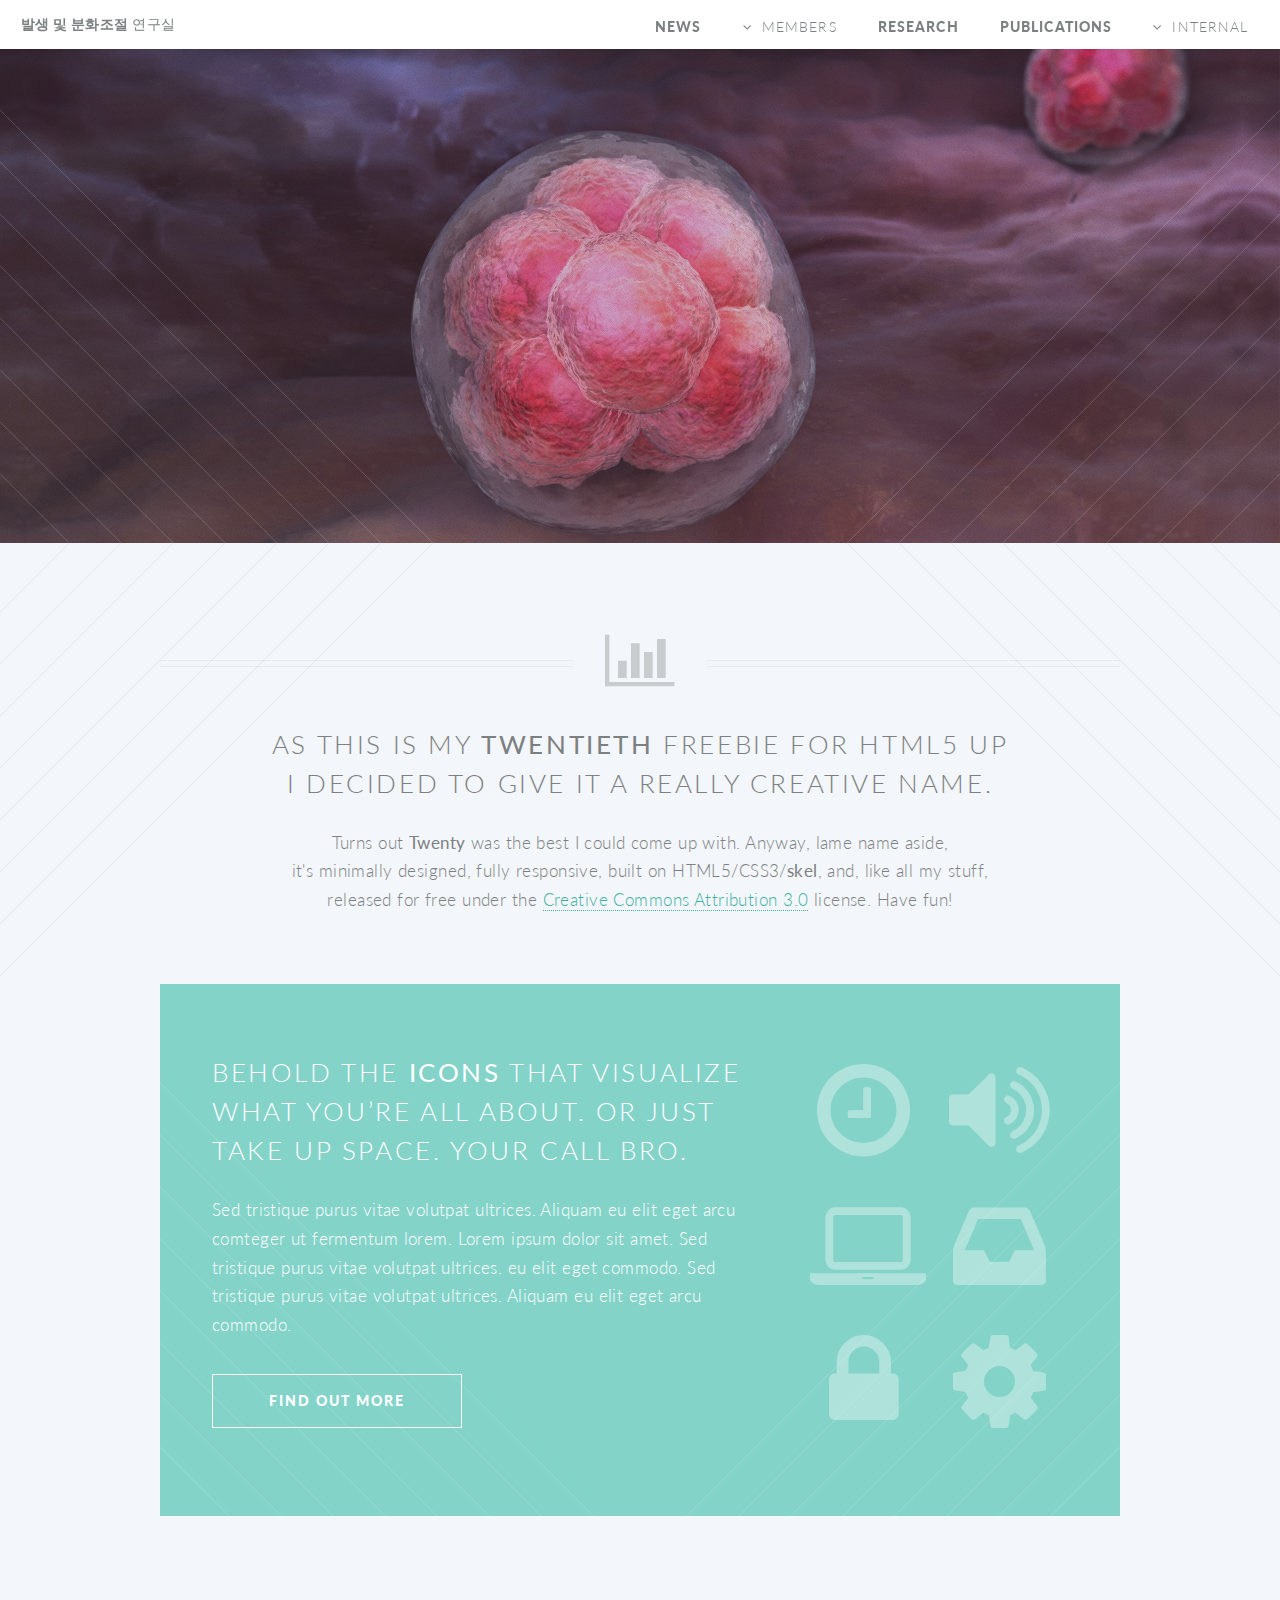
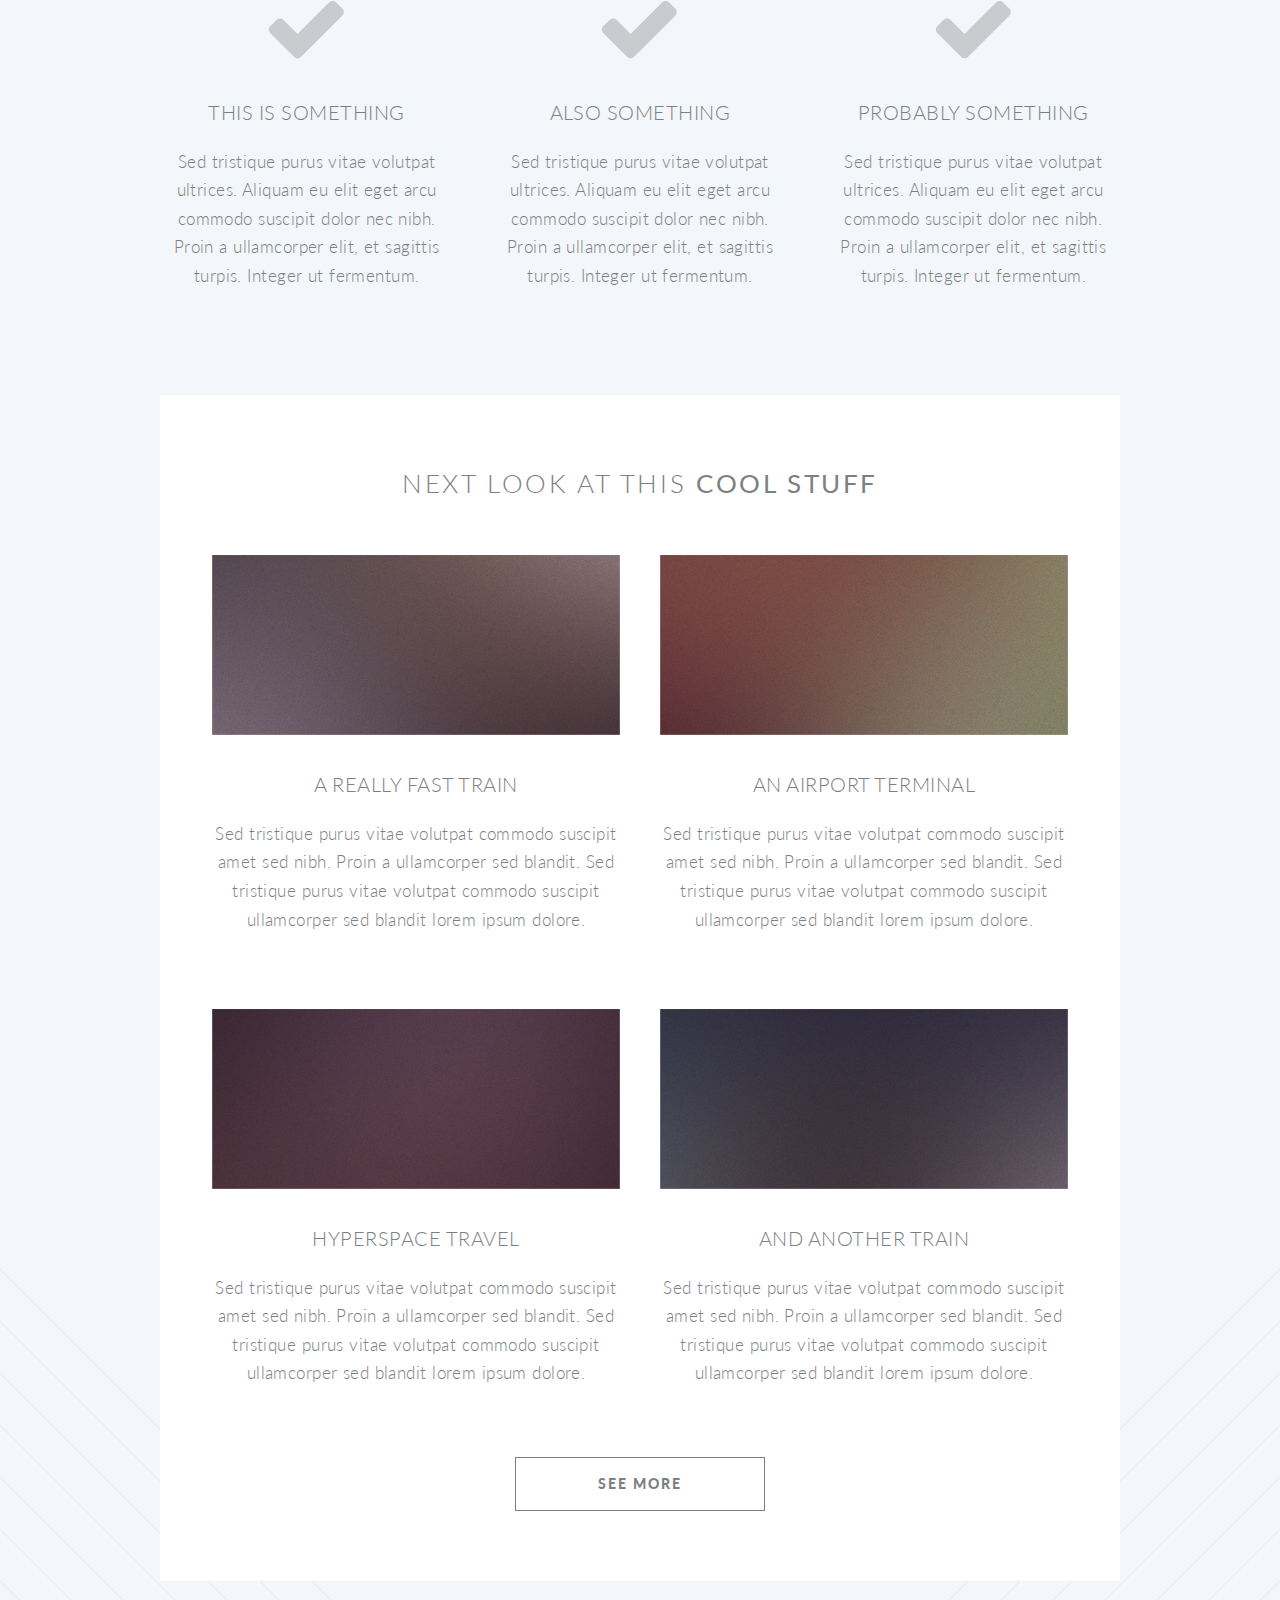
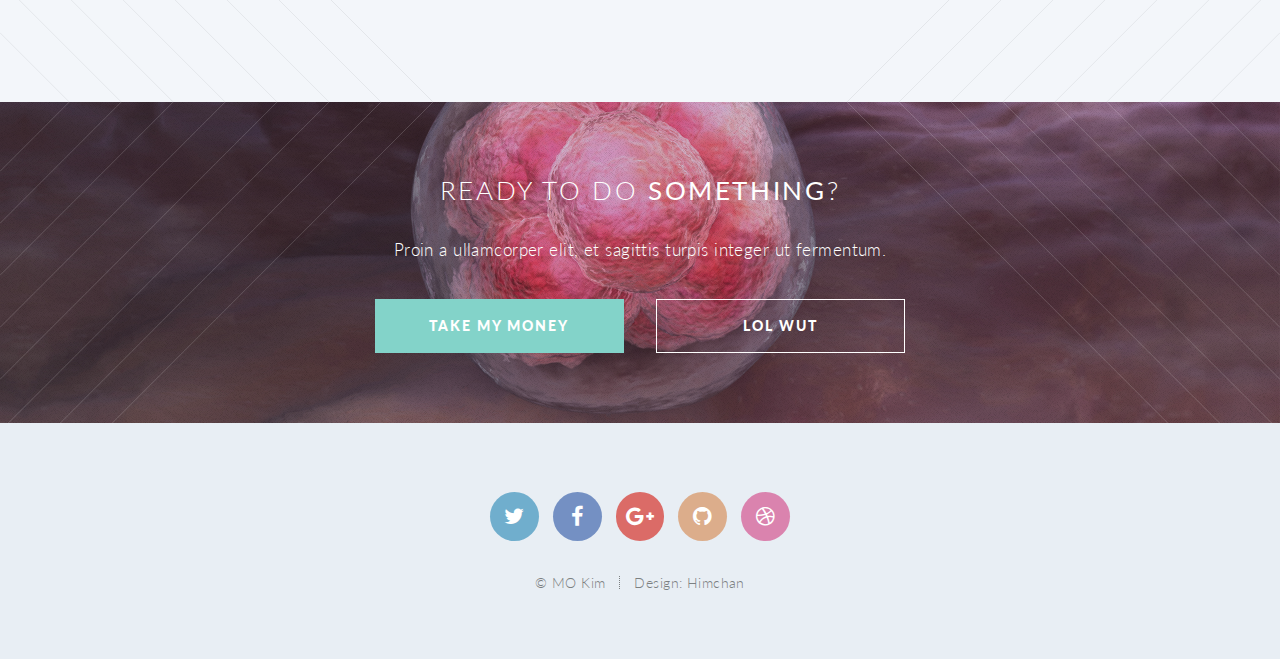
<file: index.html>
<!DOCTYPE HTML>
<!--
	작성자: 한힘찬
	작성일: 2016년 11월 17일 목요일
-->
<html>
	<head>
		<title>DDR Lab. | 김명옥 교수</title>
		<meta charset="utf-8" />
		<meta name="viewport" content="width=device-width, initial-scale=1" />
		<!--[if lte IE 8]><script src="assets/js/ie/html5shiv.js"></script><![endif]-->
		<link rel="stylesheet" href="assets/css/main.css" />
		<link rel="stylesheet" href="assets/css/table.css" />
		<!--[if lte IE 8]><link rel="stylesheet" href="assets/css/ie8.css" /><![endif]-->
		<!--[if lte IE 9]><link rel="stylesheet" href="assets/css/ie9.css" /><![endif]-->
		<link rel="shortcut icon" href="favicon.png" type="image/x-icon">
		<link rel="icon" href="favicon.png" type="image/x-icon">
	</head>
	<body class="index">
		<div id="page-wrapper">

			<!-- Header -->
				<header id="header">
					<h1 id="logo"><a href="index.html">발생 및 분화조절 <span>연구실</span></a></h1>
					<nav id="nav">
						<ul>
							<li class="current"><a href=#>News</a></li>
							<li class="submenu"><a href=#>Members</a>
								<ul>
									<li><a href=#>Professor</a></li>
									<li><a href=#>Student</a></li>
									<li><a href=#>graduate</a></li>
								</ul>
							</li>
							<li class="current"><a href=#>Research</a></li>
							<li class="current"><a href="publications.html">Publications</a>
								<ul>
									<li><a href="publications.html#journal">Journal</a></li>
									<li><a href="publications.html#conference">Conference</a></li>
									<li><a href="publications.html#patent">Patent</a></li>
								</ul>
							</li>
							<li class="submenu"><a href=#>Internal</a>
								<ul>
									<li><a href=#>Wiki</a></li>
									<li><a href=#>Seminar</a></li>
									<li><a href=#>Event</a></li>
									<li><a href=#>Calendar</a></li>
								</ul>
							</li>

						</ul>
					</nav>
				</header>

			<!-- Banner -->
				<section id="banner">

					<!--
						".inner" is set up as an inline-block so it automatically expands
						in both directions to fit whatever's inside it. This means it won't
						automatically wrap lines, so be sure to use line breaks where
						appropriate (<br />).
					-->
					<div class="inner">

						<header>
							<h2>발생 및 분화조절 연구실</h2>
						</header>
						<p>Developmental and Differentional Regulation <strong>Lab.</strong>
						<footer>
							<ul class="buttons vertical">
								<li><a href="#main" class="button fit scrolly">Tell We More</a></li>
							</ul>
						</footer>

					</div>

				</section>

			<!-- Main -->
				<article id="main">

					<header class="special container">
						<span class="icon fa-bar-chart-o"></span>
						<h2>As this is my <strong>twentieth</strong> freebie for HTML5 UP
						<br />
						I decided to give it a really creative name.</h2>
						<p>Turns out <strong>Twenty</strong> was the best I could come up with. Anyway, lame name aside,
						<br />
						it's minimally designed, fully responsive, built on HTML5/CSS3/<strong>skel</strong>,
						and, like all my stuff,
						<br />
						released for free under the <a href="http://html5up.net/license">Creative Commons Attribution 3.0</a> license. Have fun!</p>
					</header>

					<!-- One -->
						<section class="wrapper style2 container special-alt">
							<div class="row 50%">
								<div class="8u 12u(narrower)">

									<header>
										<h2>Behold the <strong>icons</strong> that visualize what you’re all about. or just take up space. your call bro.</h2>
									</header>
									<p>Sed tristique purus vitae volutpat ultrices. Aliquam eu elit eget arcu comteger ut fermentum lorem. Lorem ipsum dolor sit amet. Sed tristique purus vitae volutpat ultrices. eu elit eget commodo. Sed tristique purus vitae volutpat ultrices. Aliquam eu elit eget arcu commodo.</p>
									<footer>
										<ul class="buttons">
											<li><a href="#" class="button">Find Out More</a></li>
										</ul>
									</footer>

								</div>
								<div class="4u 12u(narrower) important(narrower)">

									<ul class="featured-icons">
										<li><span class="icon fa-clock-o"><span class="label">Feature 1</span></span></li>
										<li><span class="icon fa-volume-up"><span class="label">Feature 2</span></span></li>
										<li><span class="icon fa-laptop"><span class="label">Feature 3</span></span></li>
										<li><span class="icon fa-inbox"><span class="label">Feature 4</span></span></li>
										<li><span class="icon fa-lock"><span class="label">Feature 5</span></span></li>
										<li><span class="icon fa-cog"><span class="label">Feature 6</span></span></li>
									</ul>

								</div>
							</div>
						</section>

					<!-- Two -->
						<section class="wrapper style1 container special">
							<div class="row">
								<div class="4u 12u(narrower)">

									<section>
										<span class="icon featured fa-check"></span>
										<header>
											<h3>This is Something</h3>
										</header>
										<p>Sed tristique purus vitae volutpat ultrices. Aliquam eu elit eget arcu commodo suscipit dolor nec nibh. Proin a ullamcorper elit, et sagittis turpis. Integer ut fermentum.</p>
									</section>

								</div>
								<div class="4u 12u(narrower)">

									<section>
										<span class="icon featured fa-check"></span>
										<header>
											<h3>Also Something</h3>
										</header>
										<p>Sed tristique purus vitae volutpat ultrices. Aliquam eu elit eget arcu commodo suscipit dolor nec nibh. Proin a ullamcorper elit, et sagittis turpis. Integer ut fermentum.</p>
									</section>

								</div>
								<div class="4u 12u(narrower)">

									<section>
										<span class="icon featured fa-check"></span>
										<header>
											<h3>Probably Something</h3>
										</header>
										<p>Sed tristique purus vitae volutpat ultrices. Aliquam eu elit eget arcu commodo suscipit dolor nec nibh. Proin a ullamcorper elit, et sagittis turpis. Integer ut fermentum.</p>
									</section>

								</div>
							</div>
						</section>

					<!-- Three -->
						<section class="wrapper style3 container special">

							<header class="major">
								<h2>Next look at this <strong>cool stuff</strong></h2>
							</header>

							<div class="row">
								<div class="6u 12u(narrower)">

									<section>
										<a href="#" class="image featured"><img src="images/pic01.jpg" alt="" /></a>
										<header>
											<h3>A Really Fast Train</h3>
										</header>
										<p>Sed tristique purus vitae volutpat commodo suscipit amet sed nibh. Proin a ullamcorper sed blandit. Sed tristique purus vitae volutpat commodo suscipit ullamcorper sed blandit lorem ipsum dolore.</p>
									</section>

								</div>
								<div class="6u 12u(narrower)">

									<section>
										<a href="#" class="image featured"><img src="images/pic02.jpg" alt="" /></a>
										<header>
											<h3>An Airport Terminal</h3>
										</header>
										<p>Sed tristique purus vitae volutpat commodo suscipit amet sed nibh. Proin a ullamcorper sed blandit. Sed tristique purus vitae volutpat commodo suscipit ullamcorper sed blandit lorem ipsum dolore.</p>
									</section>

								</div>
							</div>
							<div class="row">
								<div class="6u 12u(narrower)">

									<section>
										<a href="#" class="image featured"><img src="images/pic03.jpg" alt="" /></a>
										<header>
											<h3>Hyperspace Travel</h3>
										</header>
										<p>Sed tristique purus vitae volutpat commodo suscipit amet sed nibh. Proin a ullamcorper sed blandit. Sed tristique purus vitae volutpat commodo suscipit ullamcorper sed blandit lorem ipsum dolore.</p>
									</section>

								</div>
								<div class="6u 12u(narrower)">

									<section>
										<a href="#" class="image featured"><img src="images/pic04.jpg" alt="" /></a>
										<header>
											<h3>And Another Train</h3>
										</header>
										<p>Sed tristique purus vitae volutpat commodo suscipit amet sed nibh. Proin a ullamcorper sed blandit. Sed tristique purus vitae volutpat commodo suscipit ullamcorper sed blandit lorem ipsum dolore.</p>
									</section>

								</div>
							</div>

							<footer class="major">
								<ul class="buttons">
									<li><a href="#" class="button">See More</a></li>
								</ul>
							</footer>

						</section>

				</article>

			<!-- CTA -->
				<section id="cta">

					<header>
						<h2>Ready to do <strong>something</strong>?</h2>
						<p>Proin a ullamcorper elit, et sagittis turpis integer ut fermentum.</p>
					</header>
					<footer>
						<ul class="buttons">
							<li><a href="#" class="button special">Take My Money</a></li>
							<li><a href="#" class="button">LOL Wut</a></li>
						</ul>
					</footer>

				</section>

			<!-- Footer -->
				<footer id="footer">

					<ul class="icons">
						<li><a href="#" class="icon circle fa-twitter"><span class="label">Twitter</span></a></li>
						<li><a href="#" class="icon circle fa-facebook"><span class="label">Facebook</span></a></li>
						<li><a href="#" class="icon circle fa-google-plus"><span class="label">Google+</span></a></li>
						<li><a href="#" class="icon circle fa-github"><span class="label">Github</span></a></li>
						<li><a href="#" class="icon circle fa-dribbble"><span class="label">Dribbble</span></a></li>
					</ul>

					<ul class="copyright">
						<li>&copy; MO Kim</li><li>Design: Himchan</a></li>
					</ul>

				</footer>

		</div>

		<!-- Scripts -->
			<script src="assets/js/jquery.min.js"></script>
			<script src="assets/js/jquery.dropotron.min.js"></script>
			<script src="assets/js/jquery.scrolly.min.js"></script>
			<script src="assets/js/jquery.scrollgress.min.js"></script>
			<script src="assets/js/skel.min.js"></script>
			<script src="assets/js/util.js"></script>
			<!--[if lte IE 8]><script src="assets/js/ie/respond.min.js"></script><![endif]-->
			<script src="assets/js/main.js"></script>

	</body>
</html>
</file>
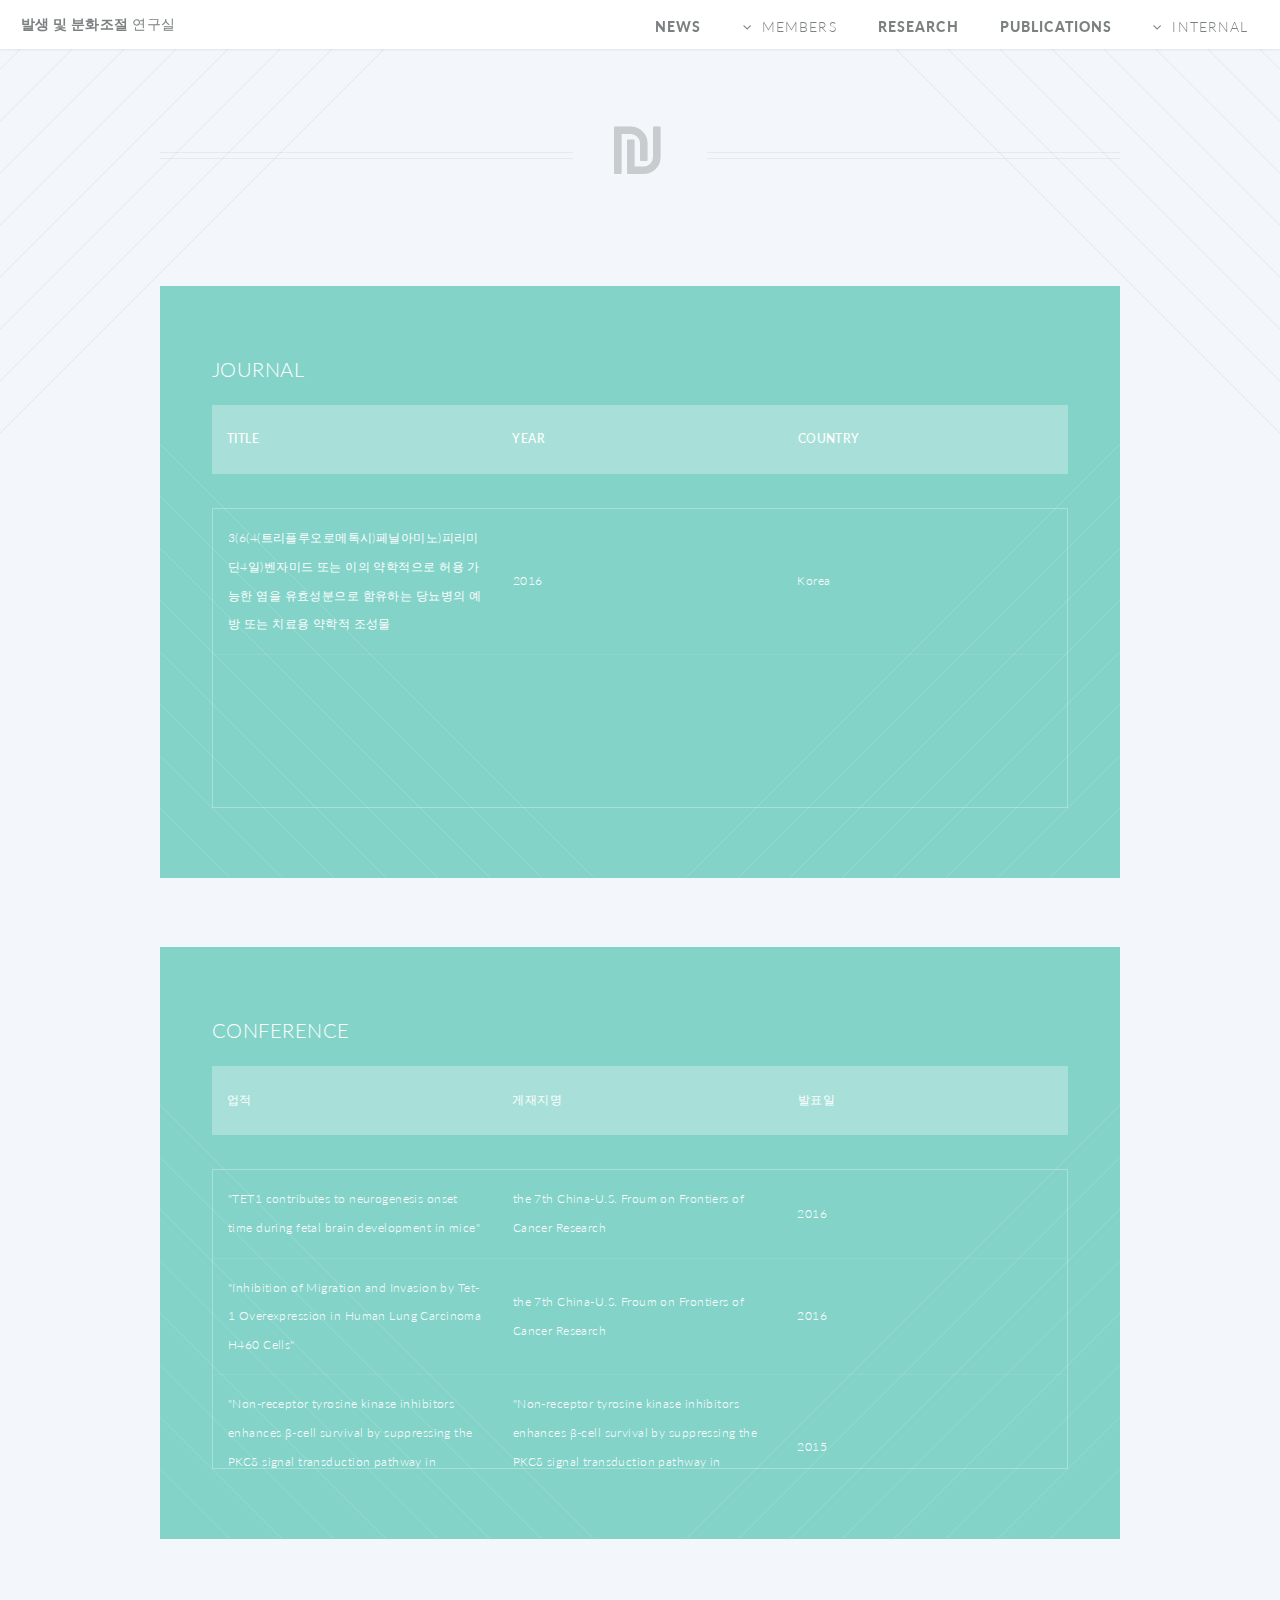
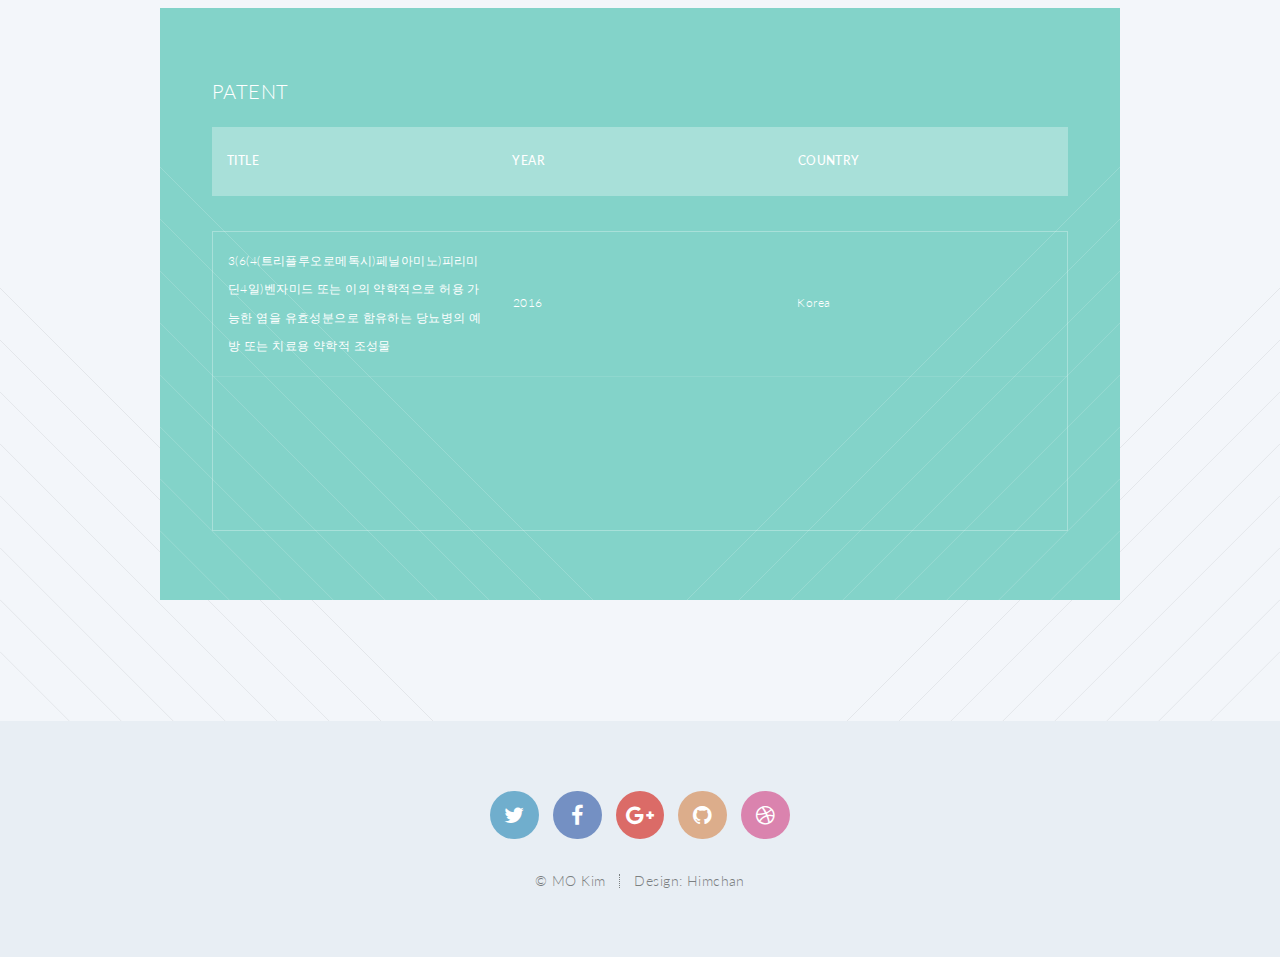
<file: publications.html>
<!DOCTYPE HTML>
<!--
	Twenty by HTML5 UP
	html5up.net | @ajlkn
	Free for personal and commercial use under the CCA 3.0 license (html5up.net/license)
-->
<html>
	<head>
		<title>Publications</title>
		<meta charset="utf-8" />
		<meta name="viewport" content="width=device-width, initial-scale=1" />
		<!--[if lte IE 8]><script src="assets/js/ie/html5shiv.js"></script><![endif]-->
		<link rel="stylesheet" href="assets/css/main.css" />
		<link rel="stylesheet" href="assets/css/table.css" />
		<!--[if lte IE 8]><link rel="stylesheet" href="assets/css/ie8.css" /><![endif]-->
		<!--[if lte IE 9]><link rel="stylesheet" href="assets/css/ie9.css" /><![endif]-->
		<link rel="shortcut icon" href="favicon.png" type="image/x-icon">
		<link rel="icon" href="favicon.png" type="image/x-icon">
	</head>
	<body class="left-sidebar">
		<div id="page-wrapper">

			<!-- Header -->
				<header id="header">
					<h1 id="logo"><a href="index.html">발생 및 분화조절 <span>연구실</span></a></h1>
					<nav id="nav">
						<ul>
							<li class="current"><a href=#>News</a></li>
							<li class="submenu"><a href=#>Members</a>
								<ul>
									<li><a href=#>Professor</a></li>
									<li><a href=#>Student</a></li>
									<li><a href=#>graduate</a></li>
								</ul>
							</li>
							<li class="current"><a href=#>Research</a></li>
							<li class="current"><a href="publications.html">Publications</a>
								<ul>
									<li><a href="#journal">Journal</a></li>
									<li><a href="#conference">Conference</a></li>
									<li><a href="#patent">Patent</a></li>
								</ul>
							</li>
							<li class="submenu"><a href=#>Internal</a>
								<ul>
									<li><a href=#>Wiki</a></li>
									<li><a href=#>Seminar</a></li>
									<li><a href=#>Event</a></li>
									<li><a href=#>Calendar</a></li>
								</ul>
							</li>

						</ul>
					</nav>
				</header>

			<!-- Main -->
				<article id="main">

					<header class="special container">
						<span class="icon fa-sheqel"></span>
					</header>

					<!-- Journal::Start-->
						<section class="wrapper style2 container">
							<!-- Content -->
								<div class="content">
									<section>
										<header>
											<a name="journal"></a>
											<h3>Journal</h3>
										</header>
											<div class="tbl-header">
												<table cellpadding="0" cellspacing="0" border="0">
												<thead>
													<tr>
													<th>Title</th>
													<th>Year</th>
													<th>Country</th>
													</tr>
												</thead>
												</table>
											</div>
											<div class="tbl-content">
												<table cellpadding="0" cellspacing="0" border="0">
												<tbody>
													<tr>
													<td>3(6(4(트리플루오로메톡시)페닐아미노)피리미딘4일)벤자미드 또는 이의 약학적으로 허용 가능한 염을 유효성분으로 함유하는 당뇨병의 예방 또는 치료용 약학적 조성물</td>
													<td>2016</td>
													<td>Korea</td>
													</tr>
												</tbody>
												</table>
											</div>
									</section>
								</div>
							</section>
					<!-- Journal::End-->
					<!-- Conference::Start-->
						<section class="wrapper style2 container">
							<!-- Content -->
								<div class="content">
									<section>
										<header>
											<a name="conference"></a>
											<h3>Conference</h3>
										</header>
											<div class="tbl-header">
												<table cellpadding="0" cellspacing="0" border="0">
												<thead>
													<tr>
													<th>업적</th>
													<th>게재지명</th>
													<th>발표일</th>
													</tr>
												</thead>
												</table>
											</div>
											<div class="tbl-content">
												<table cellpadding="0" cellspacing="0" border="0">
												<tbody>
													<tr>
													<td>"TET1 contributes to neurogenesis onset time during fetal brain development in mice"</td>
													<td>the 7th China-U.S. Froum on Frontiers of Cancer Research</td>
													<td>2016</td>
													</tr>
													<tr>
													<td>"Inhibition of Migration and Invasion by Tet-1 Overexpression in Human Lung Carcinoma H460 Cells"</td>
													<td>the 7th China-U.S. Froum on Frontiers of Cancer Research</td>
													<td>2016</td>
													</tr>
													<tr>
													<td>"Non-receptor tyrosine kinase inhibitors enhances β-cell survival by suppressing the PKCδ signal transduction pathway in strepto"</td>
													<td>"Non-receptor tyrosine kinase inhibitors enhances β-cell survival by suppressing the PKCδ signal transduction pathway in strepto"</td>
													<td>2015</td>
													</tr>
													<tr>
													<td>"Non-receptor tyrosine kinase inhibitors enhances β-cell survival by suppressing the PKCδ signal transduction pathway in strepto"</td>
													<td>Reproductive & Developmental Biology, Volume 39</td>
													<td>2015</td>
													</tr>
													<tr>
													<td>"Kaempferol targets RKS2 and MSK1 to suppress UV radiation-induced skin cancer"</td>
													<td>Kaempferol targets RKS2 and MSK1 to suppress UV </td>
													<td>2015</td>
													</tr>
													<tr>
													<td>"[6]-shogaol inhibits growth and induces apoptosis of non-small cell lung cancer cells by directly regulating Akt1/2"</td>
													<td>2014 한국실험동물학회집</td>
													<td>2014</td>
													<!-- <tr>
													<td></td>
													<td></td>
													<td></td>
													</tr>
													-->
												</tbody>
												</table>
											</div>
									</section>
								</div>
							</section>
					<!-- Conference::End-->
					<!-- Patent::Start -->
						<section class="wrapper style2 container">
							<!-- Content -->
								<div class="content">
									<section>
										<header>
											<a name="patent"></a>
											<h3>Patent</h3>
										</header>
											<div class="tbl-header">
												<table cellpadding="0" cellspacing="0" border="0">
												<thead>
													<tr>
													<th>Title</th>
													<th>Year</th>
													<th>Country</th>
													</tr>
												</thead>
												</table>
											</div>
											<div class="tbl-content">
												<table cellpadding="0" cellspacing="0" border="0">
												<tbody>
													<tr>
													<td>3(6(4(트리플루오로메톡시)페닐아미노)피리미딘4일)벤자미드 또는 이의 약학적으로 허용 가능한 염을 유효성분으로 함유하는 당뇨병의 예방 또는 치료용 약학적 조성물</td>
													<td>2016</td>
													<td>Korea</td>
													</tr>
												</tbody>
												</table>
									</section>
					<!-- Patent::End-->
				</article>

			<!-- Footer -->
				<footer id="footer">

					<ul class="icons">
						<li><a href="#" class="icon circle fa-twitter"><span class="label">Twitter</span></a></li>
						<li><a href="#" class="icon circle fa-facebook"><span class="label">Facebook</span></a></li>
						<li><a href="#" class="icon circle fa-google-plus"><span class="label">Google+</span></a></li>
						<li><a href="#" class="icon circle fa-github"><span class="label">Github</span></a></li>
						<li><a href="#" class="icon circle fa-dribbble"><span class="label">Dribbble</span></a></li>
					</ul>

					<ul class="copyright">
						<li>&copy; MO Kim</li><li>Design: Himchan</a></li>
					</ul>

				</footer>

		</div>

		<!-- Scripts -->
			<script src="assets/js/jquery.min.js"></script>
			<script src="assets/js/jquery.dropotron.min.js"></script>
			<script src="assets/js/jquery.scrolly.min.js"></script>
			<script src="assets/js/jquery.scrollgress.min.js"></script>
			<script src="assets/js/skel.min.js"></script>
			<script src="assets/js/util.js"></script>
			<!--[if lte IE 8]><script src="assets/js/ie/respond.min.js"></script><![endif]-->
			<script src="assets/js/main.js"></script>

	</body>
</html>
</file>
<file: assets/css/table.css>
table{
  width:100%;
  table-layout: fixed;
}
.tbl-header{
  background-color: rgba(255,255,255,0.3);
 }
.tbl-content{
  height:300px;
  overflow-x:auto;
  margin-top: 0px;
  border: 1px solid rgba(255,255,255,0.3);
}
th{
  padding: 20px 15px;
  text-align: left;
  font-weight: 500;
  font-size: 12px;
  color: #fff;
  text-transform: uppercase;
}
td{
  padding: 15px;
  text-align: left;
  vertical-align:middle;
  font-weight: 300;
  font-size: 12px;
  color: #fff;
  border-bottom: solid 1px rgba(255,255,255,0.1);
}

/* for custom scrollbar for webkit browser*/

::-webkit-scrollbar {
    width: 6px;
} 
::-webkit-scrollbar-track {
    -webkit-box-shadow: inset 0 0 6px rgba(0,0,0,0.3); 
} 
::-webkit-scrollbar-thumb {
    -webkit-box-shadow: inset 0 0 6px rgba(0,0,0,0.3); 
}
</file>
<file: assets/css/ie8.css>
/*
	Twenty by HTML5 UP
	html5up.net | @ajlkn
	Free for personal and commercial use under the CCA 3.0 license (html5up.net/license)
*/

/* Section/Article */

	section > .last-child, section.last-child,
	article > .last-child,
	article.last-child {
		margin-bottom: 0;
	}

/* Banner */

	#banner {
		background-image: url("../../images/banner.jpg");
		background-repeat: no-repeat;
		background-size: cover;
		background-position: auto;
		-ms-behavior: url("assets/js/ie/backgroundsize.min.htc");
	}

		#banner .inner {
			background: #341b2b;
		}

/* CTA */

	#cta {
		background-image: url("../../images/banner.jpg");
		background-repeat: no-repeat;
		background-size: cover;
		background-position: auto;
		-ms-behavior: url("assets/js/ie/backgroundsize.min.htc");
	}
</file>
<file: assets/css/ie9.css>
/*
	Twenty by HTML5 UP
	html5up.net | @ajlkn
	Free for personal and commercial use under the CCA 3.0 license (html5up.net/license)
*/

/* Banner */

	#banner .inner {
		opacity: 1.0;
	}
</file>
<file: assets/css/main.css>
@import url("font-awesome.min.css");
@import url("https://fonts.googleapis.com/css?family=Lato:300,400,900");

/*
	Twenty by HTML5 UP
	html5up.net | @ajlkn
	Free for personal and commercial use under the CCA 3.0 license (html5up.net/license)
*/

/* Reset */

	html, body, div, span, applet, object, iframe, h1, h2, h3, h4, h5, h6, p, blockquote, pre, a, abbr, acronym, address, big, cite, code, del, dfn, em, img, ins, kbd, q, s, samp, small, strike, strong, sub, sup, tt, var, b, u, i, center, dl, dt, dd, ol, ul, li, fieldset, form, label, legend, table, caption, tbody, tfoot, thead, tr, th, td, article, aside, canvas, details, embed, figure, figcaption, footer, header, hgroup, menu, nav, output, ruby, section, summary, time, mark, audio, video {
		margin: 0;
		padding: 0;
		border: 0;
		font-size: 100%;
		font: inherit;
		vertical-align: baseline;
	}

	article, aside, details, figcaption, figure, footer, header, hgroup, menu, nav, section {
		display: block;
	}

	body {
		line-height: 1;
	}

	ol, ul {
		list-style: none;
	}

	blockquote, q {
		quotes: none;
	}

	blockquote:before, blockquote:after, q:before, q:after {
		content: '';
		content: none;
	}

	table {
		border-collapse: collapse;
		border-spacing: 0;
	}

	body {
		-webkit-text-size-adjust: none;
	}

/* Box Model */

	*, *:before, *:after {
		-moz-box-sizing: border-box;
		-webkit-box-sizing: border-box;
		box-sizing: border-box;
	}

/* Containers */

	.container {
		margin-left: auto;
		margin-right: auto;
	}

	.container.\31 25\25 {
		width: 100%;
		max-width: 1750px;
		min-width: 1400px;
	}

	.container.\37 5\25 {
		width: 1050px;
	}

	.container.\35 0\25 {
		width: 700px;
	}

	.container.\32 5\25 {
		width: 350px;
	}

	.container {
		width: 1400px;
	}

	@media screen and (max-width: 1680px) {

		.container.\31 25\25 {
			width: 100%;
			max-width: 1500px;
			min-width: 1200px;
		}

		.container.\37 5\25 {
			width: 900px;
		}

		.container.\35 0\25 {
			width: 600px;
		}

		.container.\32 5\25 {
			width: 300px;
		}

		.container {
			width: 1200px;
		}

	}

	@media screen and (max-width: 1280px) {

		.container.\31 25\25 {
			width: 100%;
			max-width: 1200px;
			min-width: 960px;
		}

		.container.\37 5\25 {
			width: 720px;
		}

		.container.\35 0\25 {
			width: 480px;
		}

		.container.\32 5\25 {
			width: 240px;
		}

		.container {
			width: 960px;
		}

	}

	@media screen and (max-width: 980px) {

		.container.\31 25\25 {
			width: 100%;
			max-width: 118.75%;
			min-width: 95%;
		}

		.container.\37 5\25 {
			width: 71.25%;
		}

		.container.\35 0\25 {
			width: 47.5%;
		}

		.container.\32 5\25 {
			width: 23.75%;
		}

		.container {
			width: 95%;
		}

	}

	@media screen and (max-width: 840px) {

		.container.\31 25\25 {
			width: 100%;
			max-width: 118.75%;
			min-width: 95%;
		}

		.container.\37 5\25 {
			width: 71.25%;
		}

		.container.\35 0\25 {
			width: 47.5%;
		}

		.container.\32 5\25 {
			width: 23.75%;
		}

		.container {
			width: 95% !important;
		}

	}

	@media screen and (max-width: 736px) {

		.container.\31 25\25 {
			width: 100%;
			max-width: 125%;
			min-width: 100%;
		}

		.container.\37 5\25 {
			width: 75%;
		}

		.container.\35 0\25 {
			width: 50%;
		}

		.container.\32 5\25 {
			width: 25%;
		}

		.container {
			width: 100% !important;
		}

	}

/* Grid */

	.row {
		border-bottom: solid 1px transparent;
		-moz-box-sizing: border-box;
		-webkit-box-sizing: border-box;
		box-sizing: border-box;
	}

	.row > * {
		float: left;
		-moz-box-sizing: border-box;
		-webkit-box-sizing: border-box;
		box-sizing: border-box;
	}

	.row:after, .row:before {
		content: '';
		display: block;
		clear: both;
		height: 0;
	}

	.row.uniform > * > :first-child {
		margin-top: 0;
	}

	.row.uniform > * > :last-child {
		margin-bottom: 0;
	}

	.row.\30 \25 > * {
		padding: 0px 0 0 0px;
	}

	.row.\30 \25 {
		margin: 0px 0 -1px 0px;
	}

	.row.uniform.\30 \25 > * {
		padding: 0px 0 0 0px;
	}

	.row.uniform.\30 \25 {
		margin: 0px 0 -1px 0px;
	}

	.row > * {
		padding: 50px 0 0 50px;
	}

	.row {
		margin: -50px 0 -1px -50px;
	}

	.row.uniform > * {
		padding: 50px 0 0 50px;
	}

	.row.uniform {
		margin: -50px 0 -1px -50px;
	}

	.row.\32 00\25 > * {
		padding: 100px 0 0 100px;
	}

	.row.\32 00\25 {
		margin: -100px 0 -1px -100px;
	}

	.row.uniform.\32 00\25 > * {
		padding: 100px 0 0 100px;
	}

	.row.uniform.\32 00\25 {
		margin: -100px 0 -1px -100px;
	}

	.row.\31 50\25 > * {
		padding: 75px 0 0 75px;
	}

	.row.\31 50\25 {
		margin: -75px 0 -1px -75px;
	}

	.row.uniform.\31 50\25 > * {
		padding: 75px 0 0 75px;
	}

	.row.uniform.\31 50\25 {
		margin: -75px 0 -1px -75px;
	}

	.row.\35 0\25 > * {
		padding: 25px 0 0 25px;
	}

	.row.\35 0\25 {
		margin: -25px 0 -1px -25px;
	}

	.row.uniform.\35 0\25 > * {
		padding: 25px 0 0 25px;
	}

	.row.uniform.\35 0\25 {
		margin: -25px 0 -1px -25px;
	}

	.row.\32 5\25 > * {
		padding: 12.5px 0 0 12.5px;
	}

	.row.\32 5\25 {
		margin: -12.5px 0 -1px -12.5px;
	}

	.row.uniform.\32 5\25 > * {
		padding: 12.5px 0 0 12.5px;
	}

	.row.uniform.\32 5\25 {
		margin: -12.5px 0 -1px -12.5px;
	}

	.\31 2u, .\31 2u\24 {
		width: 100%;
		clear: none;
		margin-left: 0;
	}

	.\31 1u, .\31 1u\24 {
		width: 91.6666666667%;
		clear: none;
		margin-left: 0;
	}

	.\31 0u, .\31 0u\24 {
		width: 83.3333333333%;
		clear: none;
		margin-left: 0;
	}

	.\39 u, .\39 u\24 {
		width: 75%;
		clear: none;
		margin-left: 0;
	}

	.\38 u, .\38 u\24 {
		width: 66.6666666667%;
		clear: none;
		margin-left: 0;
	}

	.\37 u, .\37 u\24 {
		width: 58.3333333333%;
		clear: none;
		margin-left: 0;
	}

	.\36 u, .\36 u\24 {
		width: 50%;
		clear: none;
		margin-left: 0;
	}

	.\35 u, .\35 u\24 {
		width: 41.6666666667%;
		clear: none;
		margin-left: 0;
	}

	.\34 u, .\34 u\24 {
		width: 33.3333333333%;
		clear: none;
		margin-left: 0;
	}

	.\33 u, .\33 u\24 {
		width: 25%;
		clear: none;
		margin-left: 0;
	}

	.\32 u, .\32 u\24 {
		width: 16.6666666667%;
		clear: none;
		margin-left: 0;
	}

	.\31 u, .\31 u\24 {
		width: 8.3333333333%;
		clear: none;
		margin-left: 0;
	}

	.\31 2u\24 + *,
	.\31 1u\24 + *,
	.\31 0u\24 + *,
	.\39 u\24 + *,
	.\38 u\24 + *,
	.\37 u\24 + *,
	.\36 u\24 + *,
	.\35 u\24 + *,
	.\34 u\24 + *,
	.\33 u\24 + *,
	.\32 u\24 + *,
	.\31 u\24 + * {
		clear: left;
	}

	.\-11u {
		margin-left: 91.66667%;
	}

	.\-10u {
		margin-left: 83.33333%;
	}

	.\-9u {
		margin-left: 75%;
	}

	.\-8u {
		margin-left: 66.66667%;
	}

	.\-7u {
		margin-left: 58.33333%;
	}

	.\-6u {
		margin-left: 50%;
	}

	.\-5u {
		margin-left: 41.66667%;
	}

	.\-4u {
		margin-left: 33.33333%;
	}

	.\-3u {
		margin-left: 25%;
	}

	.\-2u {
		margin-left: 16.66667%;
	}

	.\-1u {
		margin-left: 8.33333%;
	}

	@media screen and (max-width: 1680px) {

		.row > * {
			padding: 40px 0 0 40px;
		}

		.row {
			margin: -40px 0 -1px -40px;
		}

		.row.uniform > * {
			padding: 40px 0 0 40px;
		}

		.row.uniform {
			margin: -40px 0 -1px -40px;
		}

		.row.\32 00\25 > * {
			padding: 80px 0 0 80px;
		}

		.row.\32 00\25 {
			margin: -80px 0 -1px -80px;
		}

		.row.uniform.\32 00\25 > * {
			padding: 80px 0 0 80px;
		}

		.row.uniform.\32 00\25 {
			margin: -80px 0 -1px -80px;
		}

		.row.\31 50\25 > * {
			padding: 60px 0 0 60px;
		}

		.row.\31 50\25 {
			margin: -60px 0 -1px -60px;
		}

		.row.uniform.\31 50\25 > * {
			padding: 60px 0 0 60px;
		}

		.row.uniform.\31 50\25 {
			margin: -60px 0 -1px -60px;
		}

		.row.\35 0\25 > * {
			padding: 20px 0 0 20px;
		}

		.row.\35 0\25 {
			margin: -20px 0 -1px -20px;
		}

		.row.uniform.\35 0\25 > * {
			padding: 20px 0 0 20px;
		}

		.row.uniform.\35 0\25 {
			margin: -20px 0 -1px -20px;
		}

		.row.\32 5\25 > * {
			padding: 10px 0 0 10px;
		}

		.row.\32 5\25 {
			margin: -10px 0 -1px -10px;
		}

		.row.uniform.\32 5\25 > * {
			padding: 10px 0 0 10px;
		}

		.row.uniform.\32 5\25 {
			margin: -10px 0 -1px -10px;
		}

		.\31 2u\28wide\29, .\31 2u\24\28wide\29 {
			width: 100%;
			clear: none;
			margin-left: 0;
		}

		.\31 1u\28wide\29, .\31 1u\24\28wide\29 {
			width: 91.6666666667%;
			clear: none;
			margin-left: 0;
		}

		.\31 0u\28wide\29, .\31 0u\24\28wide\29 {
			width: 83.3333333333%;
			clear: none;
			margin-left: 0;
		}

		.\39 u\28wide\29, .\39 u\24\28wide\29 {
			width: 75%;
			clear: none;
			margin-left: 0;
		}

		.\38 u\28wide\29, .\38 u\24\28wide\29 {
			width: 66.6666666667%;
			clear: none;
			margin-left: 0;
		}

		.\37 u\28wide\29, .\37 u\24\28wide\29 {
			width: 58.3333333333%;
			clear: none;
			margin-left: 0;
		}

		.\36 u\28wide\29, .\36 u\24\28wide\29 {
			width: 50%;
			clear: none;
			margin-left: 0;
		}

		.\35 u\28wide\29, .\35 u\24\28wide\29 {
			width: 41.6666666667%;
			clear: none;
			margin-left: 0;
		}

		.\34 u\28wide\29, .\34 u\24\28wide\29 {
			width: 33.3333333333%;
			clear: none;
			margin-left: 0;
		}

		.\33 u\28wide\29, .\33 u\24\28wide\29 {
			width: 25%;
			clear: none;
			margin-left: 0;
		}

		.\32 u\28wide\29, .\32 u\24\28wide\29 {
			width: 16.6666666667%;
			clear: none;
			margin-left: 0;
		}

		.\31 u\28wide\29, .\31 u\24\28wide\29 {
			width: 8.3333333333%;
			clear: none;
			margin-left: 0;
		}

		.\31 2u\24\28wide\29 + *,
		.\31 1u\24\28wide\29 + *,
		.\31 0u\24\28wide\29 + *,
		.\39 u\24\28wide\29 + *,
		.\38 u\24\28wide\29 + *,
		.\37 u\24\28wide\29 + *,
		.\36 u\24\28wide\29 + *,
		.\35 u\24\28wide\29 + *,
		.\34 u\24\28wide\29 + *,
		.\33 u\24\28wide\29 + *,
		.\32 u\24\28wide\29 + *,
		.\31 u\24\28wide\29 + * {
			clear: left;
		}

		.\-11u\28wide\29 {
			margin-left: 91.66667%;
		}

		.\-10u\28wide\29 {
			margin-left: 83.33333%;
		}

		.\-9u\28wide\29 {
			margin-left: 75%;
		}

		.\-8u\28wide\29 {
			margin-left: 66.66667%;
		}

		.\-7u\28wide\29 {
			margin-left: 58.33333%;
		}

		.\-6u\28wide\29 {
			margin-left: 50%;
		}

		.\-5u\28wide\29 {
			margin-left: 41.66667%;
		}

		.\-4u\28wide\29 {
			margin-left: 33.33333%;
		}

		.\-3u\28wide\29 {
			margin-left: 25%;
		}

		.\-2u\28wide\29 {
			margin-left: 16.66667%;
		}

		.\-1u\28wide\29 {
			margin-left: 8.33333%;
		}

	}

	@media screen and (max-width: 1280px) {

		.row > * {
			padding: 40px 0 0 40px;
		}

		.row {
			margin: -40px 0 -1px -40px;
		}

		.row.uniform > * {
			padding: 40px 0 0 40px;
		}

		.row.uniform {
			margin: -40px 0 -1px -40px;
		}

		.row.\32 00\25 > * {
			padding: 80px 0 0 80px;
		}

		.row.\32 00\25 {
			margin: -80px 0 -1px -80px;
		}

		.row.uniform.\32 00\25 > * {
			padding: 80px 0 0 80px;
		}

		.row.uniform.\32 00\25 {
			margin: -80px 0 -1px -80px;
		}

		.row.\31 50\25 > * {
			padding: 60px 0 0 60px;
		}

		.row.\31 50\25 {
			margin: -60px 0 -1px -60px;
		}

		.row.uniform.\31 50\25 > * {
			padding: 60px 0 0 60px;
		}

		.row.uniform.\31 50\25 {
			margin: -60px 0 -1px -60px;
		}

		.row.\35 0\25 > * {
			padding: 20px 0 0 20px;
		}

		.row.\35 0\25 {
			margin: -20px 0 -1px -20px;
		}

		.row.uniform.\35 0\25 > * {
			padding: 20px 0 0 20px;
		}

		.row.uniform.\35 0\25 {
			margin: -20px 0 -1px -20px;
		}

		.row.\32 5\25 > * {
			padding: 10px 0 0 10px;
		}

		.row.\32 5\25 {
			margin: -10px 0 -1px -10px;
		}

		.row.uniform.\32 5\25 > * {
			padding: 10px 0 0 10px;
		}

		.row.uniform.\32 5\25 {
			margin: -10px 0 -1px -10px;
		}

		.\31 2u\28normal\29, .\31 2u\24\28normal\29 {
			width: 100%;
			clear: none;
			margin-left: 0;
		}

		.\31 1u\28normal\29, .\31 1u\24\28normal\29 {
			width: 91.6666666667%;
			clear: none;
			margin-left: 0;
		}

		.\31 0u\28normal\29, .\31 0u\24\28normal\29 {
			width: 83.3333333333%;
			clear: none;
			margin-left: 0;
		}

		.\39 u\28normal\29, .\39 u\24\28normal\29 {
			width: 75%;
			clear: none;
			margin-left: 0;
		}

		.\38 u\28normal\29, .\38 u\24\28normal\29 {
			width: 66.6666666667%;
			clear: none;
			margin-left: 0;
		}

		.\37 u\28normal\29, .\37 u\24\28normal\29 {
			width: 58.3333333333%;
			clear: none;
			margin-left: 0;
		}

		.\36 u\28normal\29, .\36 u\24\28normal\29 {
			width: 50%;
			clear: none;
			margin-left: 0;
		}

		.\35 u\28normal\29, .\35 u\24\28normal\29 {
			width: 41.6666666667%;
			clear: none;
			margin-left: 0;
		}

		.\34 u\28normal\29, .\34 u\24\28normal\29 {
			width: 33.3333333333%;
			clear: none;
			margin-left: 0;
		}

		.\33 u\28normal\29, .\33 u\24\28normal\29 {
			width: 25%;
			clear: none;
			margin-left: 0;
		}

		.\32 u\28normal\29, .\32 u\24\28normal\29 {
			width: 16.6666666667%;
			clear: none;
			margin-left: 0;
		}

		.\31 u\28normal\29, .\31 u\24\28normal\29 {
			width: 8.3333333333%;
			clear: none;
			margin-left: 0;
		}

		.\31 2u\24\28normal\29 + *,
		.\31 1u\24\28normal\29 + *,
		.\31 0u\24\28normal\29 + *,
		.\39 u\24\28normal\29 + *,
		.\38 u\24\28normal\29 + *,
		.\37 u\24\28normal\29 + *,
		.\36 u\24\28normal\29 + *,
		.\35 u\24\28normal\29 + *,
		.\34 u\24\28normal\29 + *,
		.\33 u\24\28normal\29 + *,
		.\32 u\24\28normal\29 + *,
		.\31 u\24\28normal\29 + * {
			clear: left;
		}

		.\-11u\28normal\29 {
			margin-left: 91.66667%;
		}

		.\-10u\28normal\29 {
			margin-left: 83.33333%;
		}

		.\-9u\28normal\29 {
			margin-left: 75%;
		}

		.\-8u\28normal\29 {
			margin-left: 66.66667%;
		}

		.\-7u\28normal\29 {
			margin-left: 58.33333%;
		}

		.\-6u\28normal\29 {
			margin-left: 50%;
		}

		.\-5u\28normal\29 {
			margin-left: 41.66667%;
		}

		.\-4u\28normal\29 {
			margin-left: 33.33333%;
		}

		.\-3u\28normal\29 {
			margin-left: 25%;
		}

		.\-2u\28normal\29 {
			margin-left: 16.66667%;
		}

		.\-1u\28normal\29 {
			margin-left: 8.33333%;
		}

	}

	@media screen and (max-width: 980px) {

		.row > * {
			padding: 30px 0 0 30px;
		}

		.row {
			margin: -30px 0 -1px -30px;
		}

		.row.uniform > * {
			padding: 30px 0 0 30px;
		}

		.row.uniform {
			margin: -30px 0 -1px -30px;
		}

		.row.\32 00\25 > * {
			padding: 60px 0 0 60px;
		}

		.row.\32 00\25 {
			margin: -60px 0 -1px -60px;
		}

		.row.uniform.\32 00\25 > * {
			padding: 60px 0 0 60px;
		}

		.row.uniform.\32 00\25 {
			margin: -60px 0 -1px -60px;
		}

		.row.\31 50\25 > * {
			padding: 45px 0 0 45px;
		}

		.row.\31 50\25 {
			margin: -45px 0 -1px -45px;
		}

		.row.uniform.\31 50\25 > * {
			padding: 45px 0 0 45px;
		}

		.row.uniform.\31 50\25 {
			margin: -45px 0 -1px -45px;
		}

		.row.\35 0\25 > * {
			padding: 15px 0 0 15px;
		}

		.row.\35 0\25 {
			margin: -15px 0 -1px -15px;
		}

		.row.uniform.\35 0\25 > * {
			padding: 15px 0 0 15px;
		}

		.row.uniform.\35 0\25 {
			margin: -15px 0 -1px -15px;
		}

		.row.\32 5\25 > * {
			padding: 7.5px 0 0 7.5px;
		}

		.row.\32 5\25 {
			margin: -7.5px 0 -1px -7.5px;
		}

		.row.uniform.\32 5\25 > * {
			padding: 7.5px 0 0 7.5px;
		}

		.row.uniform.\32 5\25 {
			margin: -7.5px 0 -1px -7.5px;
		}

		.\31 2u\28narrow\29, .\31 2u\24\28narrow\29 {
			width: 100%;
			clear: none;
			margin-left: 0;
		}

		.\31 1u\28narrow\29, .\31 1u\24\28narrow\29 {
			width: 91.6666666667%;
			clear: none;
			margin-left: 0;
		}

		.\31 0u\28narrow\29, .\31 0u\24\28narrow\29 {
			width: 83.3333333333%;
			clear: none;
			margin-left: 0;
		}

		.\39 u\28narrow\29, .\39 u\24\28narrow\29 {
			width: 75%;
			clear: none;
			margin-left: 0;
		}

		.\38 u\28narrow\29, .\38 u\24\28narrow\29 {
			width: 66.6666666667%;
			clear: none;
			margin-left: 0;
		}

		.\37 u\28narrow\29, .\37 u\24\28narrow\29 {
			width: 58.3333333333%;
			clear: none;
			margin-left: 0;
		}

		.\36 u\28narrow\29, .\36 u\24\28narrow\29 {
			width: 50%;
			clear: none;
			margin-left: 0;
		}

		.\35 u\28narrow\29, .\35 u\24\28narrow\29 {
			width: 41.6666666667%;
			clear: none;
			margin-left: 0;
		}

		.\34 u\28narrow\29, .\34 u\24\28narrow\29 {
			width: 33.3333333333%;
			clear: none;
			margin-left: 0;
		}

		.\33 u\28narrow\29, .\33 u\24\28narrow\29 {
			width: 25%;
			clear: none;
			margin-left: 0;
		}

		.\32 u\28narrow\29, .\32 u\24\28narrow\29 {
			width: 16.6666666667%;
			clear: none;
			margin-left: 0;
		}

		.\31 u\28narrow\29, .\31 u\24\28narrow\29 {
			width: 8.3333333333%;
			clear: none;
			margin-left: 0;
		}

		.\31 2u\24\28narrow\29 + *,
		.\31 1u\24\28narrow\29 + *,
		.\31 0u\24\28narrow\29 + *,
		.\39 u\24\28narrow\29 + *,
		.\38 u\24\28narrow\29 + *,
		.\37 u\24\28narrow\29 + *,
		.\36 u\24\28narrow\29 + *,
		.\35 u\24\28narrow\29 + *,
		.\34 u\24\28narrow\29 + *,
		.\33 u\24\28narrow\29 + *,
		.\32 u\24\28narrow\29 + *,
		.\31 u\24\28narrow\29 + * {
			clear: left;
		}

		.\-11u\28narrow\29 {
			margin-left: 91.66667%;
		}

		.\-10u\28narrow\29 {
			margin-left: 83.33333%;
		}

		.\-9u\28narrow\29 {
			margin-left: 75%;
		}

		.\-8u\28narrow\29 {
			margin-left: 66.66667%;
		}

		.\-7u\28narrow\29 {
			margin-left: 58.33333%;
		}

		.\-6u\28narrow\29 {
			margin-left: 50%;
		}

		.\-5u\28narrow\29 {
			margin-left: 41.66667%;
		}

		.\-4u\28narrow\29 {
			margin-left: 33.33333%;
		}

		.\-3u\28narrow\29 {
			margin-left: 25%;
		}

		.\-2u\28narrow\29 {
			margin-left: 16.66667%;
		}

		.\-1u\28narrow\29 {
			margin-left: 8.33333%;
		}

	}

	@media screen and (max-width: 840px) {

		.row > * {
			padding: 30px 0 0 30px;
		}

		.row {
			margin: -30px 0 -1px -30px;
		}

		.row.uniform > * {
			padding: 30px 0 0 30px;
		}

		.row.uniform {
			margin: -30px 0 -1px -30px;
		}

		.row.\32 00\25 > * {
			padding: 60px 0 0 60px;
		}

		.row.\32 00\25 {
			margin: -60px 0 -1px -60px;
		}

		.row.uniform.\32 00\25 > * {
			padding: 60px 0 0 60px;
		}

		.row.uniform.\32 00\25 {
			margin: -60px 0 -1px -60px;
		}

		.row.\31 50\25 > * {
			padding: 45px 0 0 45px;
		}

		.row.\31 50\25 {
			margin: -45px 0 -1px -45px;
		}

		.row.uniform.\31 50\25 > * {
			padding: 45px 0 0 45px;
		}

		.row.uniform.\31 50\25 {
			margin: -45px 0 -1px -45px;
		}

		.row.\35 0\25 > * {
			padding: 15px 0 0 15px;
		}

		.row.\35 0\25 {
			margin: -15px 0 -1px -15px;
		}

		.row.uniform.\35 0\25 > * {
			padding: 15px 0 0 15px;
		}

		.row.uniform.\35 0\25 {
			margin: -15px 0 -1px -15px;
		}

		.row.\32 5\25 > * {
			padding: 7.5px 0 0 7.5px;
		}

		.row.\32 5\25 {
			margin: -7.5px 0 -1px -7.5px;
		}

		.row.uniform.\32 5\25 > * {
			padding: 7.5px 0 0 7.5px;
		}

		.row.uniform.\32 5\25 {
			margin: -7.5px 0 -1px -7.5px;
		}

		.\31 2u\28narrower\29, .\31 2u\24\28narrower\29 {
			width: 100%;
			clear: none;
			margin-left: 0;
		}

		.\31 1u\28narrower\29, .\31 1u\24\28narrower\29 {
			width: 91.6666666667%;
			clear: none;
			margin-left: 0;
		}

		.\31 0u\28narrower\29, .\31 0u\24\28narrower\29 {
			width: 83.3333333333%;
			clear: none;
			margin-left: 0;
		}

		.\39 u\28narrower\29, .\39 u\24\28narrower\29 {
			width: 75%;
			clear: none;
			margin-left: 0;
		}

		.\38 u\28narrower\29, .\38 u\24\28narrower\29 {
			width: 66.6666666667%;
			clear: none;
			margin-left: 0;
		}

		.\37 u\28narrower\29, .\37 u\24\28narrower\29 {
			width: 58.3333333333%;
			clear: none;
			margin-left: 0;
		}

		.\36 u\28narrower\29, .\36 u\24\28narrower\29 {
			width: 50%;
			clear: none;
			margin-left: 0;
		}

		.\35 u\28narrower\29, .\35 u\24\28narrower\29 {
			width: 41.6666666667%;
			clear: none;
			margin-left: 0;
		}

		.\34 u\28narrower\29, .\34 u\24\28narrower\29 {
			width: 33.3333333333%;
			clear: none;
			margin-left: 0;
		}

		.\33 u\28narrower\29, .\33 u\24\28narrower\29 {
			width: 25%;
			clear: none;
			margin-left: 0;
		}

		.\32 u\28narrower\29, .\32 u\24\28narrower\29 {
			width: 16.6666666667%;
			clear: none;
			margin-left: 0;
		}

		.\31 u\28narrower\29, .\31 u\24\28narrower\29 {
			width: 8.3333333333%;
			clear: none;
			margin-left: 0;
		}

		.\31 2u\24\28narrower\29 + *,
		.\31 1u\24\28narrower\29 + *,
		.\31 0u\24\28narrower\29 + *,
		.\39 u\24\28narrower\29 + *,
		.\38 u\24\28narrower\29 + *,
		.\37 u\24\28narrower\29 + *,
		.\36 u\24\28narrower\29 + *,
		.\35 u\24\28narrower\29 + *,
		.\34 u\24\28narrower\29 + *,
		.\33 u\24\28narrower\29 + *,
		.\32 u\24\28narrower\29 + *,
		.\31 u\24\28narrower\29 + * {
			clear: left;
		}

		.\-11u\28narrower\29 {
			margin-left: 91.66667%;
		}

		.\-10u\28narrower\29 {
			margin-left: 83.33333%;
		}

		.\-9u\28narrower\29 {
			margin-left: 75%;
		}

		.\-8u\28narrower\29 {
			margin-left: 66.66667%;
		}

		.\-7u\28narrower\29 {
			margin-left: 58.33333%;
		}

		.\-6u\28narrower\29 {
			margin-left: 50%;
		}

		.\-5u\28narrower\29 {
			margin-left: 41.66667%;
		}

		.\-4u\28narrower\29 {
			margin-left: 33.33333%;
		}

		.\-3u\28narrower\29 {
			margin-left: 25%;
		}

		.\-2u\28narrower\29 {
			margin-left: 16.66667%;
		}

		.\-1u\28narrower\29 {
			margin-left: 8.33333%;
		}

	}

	@media screen and (max-width: 736px) {

		.row > * {
			padding: 30px 0 0 30px;
		}

		.row {
			margin: -30px 0 -1px -30px;
		}

		.row.uniform > * {
			padding: 30px 0 0 30px;
		}

		.row.uniform {
			margin: -30px 0 -1px -30px;
		}

		.row.\32 00\25 > * {
			padding: 60px 0 0 60px;
		}

		.row.\32 00\25 {
			margin: -60px 0 -1px -60px;
		}

		.row.uniform.\32 00\25 > * {
			padding: 60px 0 0 60px;
		}

		.row.uniform.\32 00\25 {
			margin: -60px 0 -1px -60px;
		}

		.row.\31 50\25 > * {
			padding: 45px 0 0 45px;
		}

		.row.\31 50\25 {
			margin: -45px 0 -1px -45px;
		}

		.row.uniform.\31 50\25 > * {
			padding: 45px 0 0 45px;
		}

		.row.uniform.\31 50\25 {
			margin: -45px 0 -1px -45px;
		}

		.row.\35 0\25 > * {
			padding: 15px 0 0 15px;
		}

		.row.\35 0\25 {
			margin: -15px 0 -1px -15px;
		}

		.row.uniform.\35 0\25 > * {
			padding: 15px 0 0 15px;
		}

		.row.uniform.\35 0\25 {
			margin: -15px 0 -1px -15px;
		}

		.row.\32 5\25 > * {
			padding: 7.5px 0 0 7.5px;
		}

		.row.\32 5\25 {
			margin: -7.5px 0 -1px -7.5px;
		}

		.row.uniform.\32 5\25 > * {
			padding: 7.5px 0 0 7.5px;
		}

		.row.uniform.\32 5\25 {
			margin: -7.5px 0 -1px -7.5px;
		}

		.\31 2u\28mobile\29, .\31 2u\24\28mobile\29 {
			width: 100%;
			clear: none;
			margin-left: 0;
		}

		.\31 1u\28mobile\29, .\31 1u\24\28mobile\29 {
			width: 91.6666666667%;
			clear: none;
			margin-left: 0;
		}

		.\31 0u\28mobile\29, .\31 0u\24\28mobile\29 {
			width: 83.3333333333%;
			clear: none;
			margin-left: 0;
		}

		.\39 u\28mobile\29, .\39 u\24\28mobile\29 {
			width: 75%;
			clear: none;
			margin-left: 0;
		}

		.\38 u\28mobile\29, .\38 u\24\28mobile\29 {
			width: 66.6666666667%;
			clear: none;
			margin-left: 0;
		}

		.\37 u\28mobile\29, .\37 u\24\28mobile\29 {
			width: 58.3333333333%;
			clear: none;
			margin-left: 0;
		}

		.\36 u\28mobile\29, .\36 u\24\28mobile\29 {
			width: 50%;
			clear: none;
			margin-left: 0;
		}

		.\35 u\28mobile\29, .\35 u\24\28mobile\29 {
			width: 41.6666666667%;
			clear: none;
			margin-left: 0;
		}

		.\34 u\28mobile\29, .\34 u\24\28mobile\29 {
			width: 33.3333333333%;
			clear: none;
			margin-left: 0;
		}

		.\33 u\28mobile\29, .\33 u\24\28mobile\29 {
			width: 25%;
			clear: none;
			margin-left: 0;
		}

		.\32 u\28mobile\29, .\32 u\24\28mobile\29 {
			width: 16.6666666667%;
			clear: none;
			margin-left: 0;
		}

		.\31 u\28mobile\29, .\31 u\24\28mobile\29 {
			width: 8.3333333333%;
			clear: none;
			margin-left: 0;
		}

		.\31 2u\24\28mobile\29 + *,
		.\31 1u\24\28mobile\29 + *,
		.\31 0u\24\28mobile\29 + *,
		.\39 u\24\28mobile\29 + *,
		.\38 u\24\28mobile\29 + *,
		.\37 u\24\28mobile\29 + *,
		.\36 u\24\28mobile\29 + *,
		.\35 u\24\28mobile\29 + *,
		.\34 u\24\28mobile\29 + *,
		.\33 u\24\28mobile\29 + *,
		.\32 u\24\28mobile\29 + *,
		.\31 u\24\28mobile\29 + * {
			clear: left;
		}

		.\-11u\28mobile\29 {
			margin-left: 91.66667%;
		}

		.\-10u\28mobile\29 {
			margin-left: 83.33333%;
		}

		.\-9u\28mobile\29 {
			margin-left: 75%;
		}

		.\-8u\28mobile\29 {
			margin-left: 66.66667%;
		}

		.\-7u\28mobile\29 {
			margin-left: 58.33333%;
		}

		.\-6u\28mobile\29 {
			margin-left: 50%;
		}

		.\-5u\28mobile\29 {
			margin-left: 41.66667%;
		}

		.\-4u\28mobile\29 {
			margin-left: 33.33333%;
		}

		.\-3u\28mobile\29 {
			margin-left: 25%;
		}

		.\-2u\28mobile\29 {
			margin-left: 16.66667%;
		}

		.\-1u\28mobile\29 {
			margin-left: 8.33333%;
		}

	}

/* Basic */

	body {
		background: #f3f6fa;
	}

		body.is-loading *, body.is-loading *:before, body.is-loading *:after {
			-moz-animation: none !important;
			-webkit-animation: none !important;
			-ms-animation: none !important;
			animation: none !important;
			-moz-transition: none !important;
			-webkit-transition: none !important;
			-ms-transition: none !important;
			transition: none !important;
		}

	body, input, select, textarea {
		color: #7c8081;
		font-family: 'Lato', sans-serif;
		font-size: 15pt;
		font-weight: 300;
		letter-spacing: 0.025em;
		line-height: 1.75em;
	}

	a {
		-moz-transition: color 0.2s ease-in-out, border-color 0.2s ease-in-out, background-color 0.2s ease-in-out;
		-webkit-transition: color 0.2s ease-in-out, border-color 0.2s ease-in-out, background-color 0.2s ease-in-out;
		-ms-transition: color 0.2s ease-in-out, border-color 0.2s ease-in-out, background-color 0.2s ease-in-out;
		transition: color 0.2s ease-in-out, border-color 0.2s ease-in-out, background-color 0.2s ease-in-out;
		color: #3fb1a3;
		text-decoration: none;
		border-bottom: dotted 1px;
	}

		a:hover {
			border-bottom-color: transparent;
		}

	strong, b {
		font-weight: 400;
	}

	p, ul, ol, dl, table, blockquote {
		margin: 0 0 2em 0;
	}

	h1, h2, h3, h4, h5, h6 {
		color: inherit;
		font-weight: 300;
		line-height: 1.75em;
		margin-bottom: 1em;
		text-transform: uppercase;
	}

		h1 a, h2 a, h3 a, h4 a, h5 a, h6 a {
			color: inherit;
			text-decoration: none;
			border: 0;
		}

	h2 {
		font-size: 1.5em;
		letter-spacing: 0.1em;
	}

	h3 {
		font-size: 1.15em;
		letter-spacing: 0.025em;
	}

	sub {
		font-size: 0.8em;
		position: relative;
		top: 0.5em;
	}

	sup {
		font-size: 0.8em;
		position: relative;
		top: -0.5em;
	}

	hr {
		border-top: solid 1px rgba(124, 128, 129, 0.2);
		border: 0;
		margin-bottom: 1.5em;
	}

	blockquote {
		border-left: solid 0.5em rgba(124, 128, 129, 0.2);
		font-style: italic;
		padding: 1em 0 1em 2em;
	}

/* Section/Article */

	section.special, article.special {
		text-align: center;
	}

	header.major {
		padding-bottom: 2em;
	}

	header.special {
		margin-bottom: 5em;
		padding-top: 7em;
		position: relative;
		text-align: center;
	}

		header.special:before, header.special:after {
			border-bottom: solid 1.5px;
			border-top: solid 1.5px;
			content: '';
			height: 7px;
			opacity: 0.1;
			position: absolute;
			top: 1.75em;
			width: 43%;
		}

		header.special:before {
			left: 0;
		}

		header.special:after {
			right: 0;
		}

		header.special h2 {
			margin-bottom: 0;
		}

		header.special h2 + p {
			margin-bottom: 0;
			padding-top: 1.5em;
		}

		header.special .icon {
			cursor: default;
			height: 7em;
			left: 0;
			position: absolute;
			text-align: center;
			top: 1em;
			width: 100%;
		}

			header.special .icon:before {
				font-size: 3.5em;
				opacity: 0.35;
			}

	footer > :last-child {
		margin-bottom: 0;
	}

	footer.major {
		padding-top: 3em;
	}

/* Form */

	input[type="text"],
	input[type="password"],
	input[type="email"],
	textarea {
		-moz-transition: background-color 0.2s ease-in-out, border-color 0.2s ease-in-out;
		-webkit-transition: background-color 0.2s ease-in-out, border-color 0.2s ease-in-out;
		-ms-transition: background-color 0.2s ease-in-out, border-color 0.2s ease-in-out;
		transition: background-color 0.2s ease-in-out, border-color 0.2s ease-in-out;
		-moz-appearance: none;
		-webkit-appearance: none;
		-ms-appearance: none;
		appearance: none;
		background: none;
		border: solid 1px rgba(124, 128, 129, 0.2);
		color: inherit;
		display: block;
		padding: 0.75em;
		text-decoration: none;
		width: 100%;
		outline: 0;
	}

		input[type="text"]:focus,
		input[type="password"]:focus,
		input[type="email"]:focus,
		textarea:focus {
			border-color: #83d3c9;
		}

	input[type="text"],
	input[type="password"],
	input[type="email"] {
		line-height: 1em;
	}

	::-webkit-input-placeholder {
		color: inherit;
		opacity: 0.5;
		position: relative;
		top: 3px;
	}

	:-moz-placeholder {
		color: inherit;
		opacity: 0.5;
	}

	::-moz-placeholder {
		color: inherit;
		opacity: 0.5;
	}

	:-ms-input-placeholder {
		color: inherit;
		opacity: 0.5;
	}

	.formerize-placeholder {
		color: rgba(124, 128, 129, 0.5) !important;
	}

/* Image */

	.image {
		border: 0;
		position: relative;
	}

		.image:before {
			background: url("images/overlay.png");
			content: '';
			height: 100%;
			left: 0;
			position: absolute;
			top: 0;
			width: 100%;
		}

		.image.fit {
			display: block;
		}

			.image.fit img {
				display: block;
				width: 100%;
			}

		.image.featured {
			display: block;
			margin: 0 0 2em 0;
		}

			.image.featured img {
				display: block;
				width: 100%;
			}

/* Icon */

	.icon {
		text-decoration: none;
		position: relative;
	}

		.icon:before {
			-moz-osx-font-smoothing: grayscale;
			-webkit-font-smoothing: antialiased;
			font-family: FontAwesome;
			font-style: normal;
			font-weight: normal;
			text-transform: none !important;
		}

		.icon.circle {
			-moz-transition: all 0.2s ease-in-out;
			-webkit-transition: all 0.2s ease-in-out;
			-ms-transition: all 0.2s ease-in-out;
			transition: all 0.2s ease-in-out;
			border: 0;
			border-radius: 100%;
			display: inline-block;
			font-size: 1.25em;
			height: 2.25em;
			left: 0;
			line-height: 2.25em;
			text-align: center;
			text-decoration: none;
			top: 0;
			width: 2.25em;
		}

			.icon.circle:hover {
				top: -0.2em;
			}

			.icon.circle.fa-twitter {
				background: #70aecd;
				color: #fff;
			}

				.icon.circle.fa-twitter:hover {
					background: #7fb7d2;
				}

			.icon.circle.fa-facebook {
				background: #7490c3;
				color: #fff;
			}

				.icon.circle.fa-facebook:hover {
					background: #829bc9;
				}

			.icon.circle.fa-google-plus {
				background: #db6b67;
				color: #fff;
			}

				.icon.circle.fa-google-plus:hover {
					background: #df7b77;
				}

			.icon.circle.fa-github {
				background: #dcad8b;
				color: #fff;
			}

				.icon.circle.fa-github:hover {
					background: #e1b89b;
				}

			.icon.circle.fa-dribbble {
				background: #da83ae;
				color: #fff;
			}

				.icon.circle.fa-dribbble:hover {
					background: #df93b8;
				}

		.icon.featured {
			cursor: default;
			display: block;
			margin: 0 0 1.5em 0;
			opacity: 0.35;
			text-align: center;
		}

			.icon.featured:before {
				font-size: 5em;
				line-height: 1em;
			}

		.icon > .label {
			display: none;
		}

/* List */

	ol.default {
		list-style: decimal;
		padding-left: 1.25em;
	}

		ol.default li {
			padding-left: 0.25em;
		}

	ul.default {
		list-style: disc;
		padding-left: 1em;
	}

		ul.default li {
			padding-left: 0.5em;
		}

	ul.icons {
		cursor: default;
	}

		ul.icons li {
			display: inline-block;
			line-height: 1em;
			padding-left: 0.5em;
		}

			ul.icons li:first-child {
				padding-left: 0;
			}

	ul.featured-icons {
		cursor: default;
		margin: -0.75em 0 0 0;
		opacity: 0.35;
		overflow: hidden;
		position: relative;
	}

		ul.featured-icons li {
			display: block;
			float: left;
			text-align: center;
			width: 50%;
		}

			ul.featured-icons li .icon {
				display: inline-block;
				font-size: 6.25em;
				height: 1.25em;
				line-height: 1.25em;
				width: 1em;
			}

	ul.buttons {
		cursor: default;
	}

		ul.buttons:last-child {
			margin-bottom: 0;
		}

		ul.buttons li {
			display: inline-block;
			padding: 0 0 0 1.5em;
		}

			ul.buttons li:first-child {
				padding: 0;
			}

		ul.buttons.vertical li {
			display: block;
			padding: 1.5em 0 0 0;
		}

			ul.buttons.vertical li:first-child {
				padding: 0;
			}

/* Table */

	table {
		width: 100%;
	}

		table.default {
			width: 100%;
		}

			table.default tbody tr {
				border-bottom: solid 1px rgba(124, 128, 129, 0.2);
			}

			table.default td {
				padding: 0.5em 1em 0.5em 1em;
			}

			table.default th {
				font-weight: 400;
				padding: 0.5em 1em 0.5em 1em;
				text-align: left;
			}

			table.default thead {
				background: #7c8081;
				color: #fff;
			}

/* Button */

	input[type="button"],
	input[type="submit"],
	input[type="reset"],
	.button {
		-moz-appearance: none;
		-webkit-appearance: none;
		-ms-appearance: none;
		appearance: none;
		-moz-transition: color 0.2s ease-in-out, border-color 0.2s ease-in-out, background-color 0.2s ease-in-out;
		-webkit-transition: color 0.2s ease-in-out, border-color 0.2s ease-in-out, background-color 0.2s ease-in-out;
		-ms-transition: color 0.2s ease-in-out, border-color 0.2s ease-in-out, background-color 0.2s ease-in-out;
		transition: color 0.2s ease-in-out, border-color 0.2s ease-in-out, background-color 0.2s ease-in-out;
		background: none;
		border: solid 1px;
		color: inherit;
		cursor: pointer;
		display: inline-block;
		font-size: 0.8em;
		font-weight: 900;
		letter-spacing: 2px;
		min-width: 18em;
		padding: 0 0.75em;
		line-height: 3.75em;
		text-align: center;
		text-decoration: none;
		text-transform: uppercase;
	}

		input[type="button"]:hover,
		input[type="submit"]:hover,
		input[type="reset"]:hover,
		.button:hover {
			background: rgba(188, 202, 206, 0.15);
			border-color: inherit;
		}

		input[type="button"].special,
		input[type="submit"].special,
		input[type="reset"].special,
		.button.special {
			background: #83d3c9;
			border-color: #83d3c9;
			color: #fff !important;
		}

			input[type="button"].special:hover,
			input[type="submit"].special:hover,
			input[type="reset"].special:hover,
			.button.special:hover {
				background: #96dad1 !important;
				border-color: #96dad1 !important;
			}

		input[type="button"].fit,
		input[type="submit"].fit,
		input[type="reset"].fit,
		.button.fit {
			width: 100%;
		}

		input[type="button"].small,
		input[type="submit"].small,
		input[type="reset"].small,
		.button.small {
			font-size: 0.7em;
			min-width: 14em;
			padding: 0.5em 0;
		}

/* Wrapper */

	.wrapper {
		margin-bottom: 5em;
		padding: 5em;
	}

		.wrapper.style1 {
			padding: 0;
		}

		.wrapper.style2 {
			background-color: #83d3c9;
			background-image: url("images/light-bl.svg"), url("images/light-br.svg");
			background-position: bottom left, bottom right;
			background-repeat: no-repeat, no-repeat;
			background-size: 25em, 25em;
			color: #fff;
		}

			.wrapper.style2 .button:hover {
				background: rgba(255, 255, 255, 0.15) !important;
			}

			.wrapper.style2 .button.special {
				background: #fff;
				border-color: #fff;
				color: #83d3c9 !important;
			}

				.wrapper.style2 .button.special:hover {
					border-color: inherit !important;
					color: #fff !important;
				}

		.wrapper.style3 {
			background: #fff;
			color: inherit;
		}

		.wrapper.style4 {
			background: #fff;
			color: inherit;
			padding: 4em;
		}

/* Header */

	@-moz-keyframes reveal-header {
		0% {
			top: -5em;
		}

		100% {
			top: 0;
		}
	}

	@-webkit-keyframes reveal-header {
		0% {
			top: -5em;
		}

		100% {
			top: 0;
		}
	}

	@-ms-keyframes reveal-header {
		0% {
			top: -5em;
		}

		100% {
			top: 0;
		}
	}

	@keyframes reveal-header {
		0% {
			top: -5em;
		}

		100% {
			top: 0;
		}
	}

	#header {
		background: #fff;
		box-shadow: 0 1px 2px 0 rgba(0, 0, 0, 0.075);
		color: inherit;
		cursor: default;
		font-size: 0.8em;
		left: 0;
		padding: 1em 1.5em;
		position: fixed;
		top: 0;
		width: 100%;
		z-index: 10000;
	}

		#header h1 {
			font-weight: 900;
			margin: 0;
		}

			#header h1 span {
				font-weight: 300;
			}

		#header nav {
			letter-spacing: 0.075em;
			position: absolute;
			right: 1.5em;
			text-transform: uppercase;
			top: 0.75em;
		}

			#header nav ul li {
				display: inline-block;
				margin-left: 1.5em;
			}

				#header nav ul li > ul {
					display: none;
				}

				#header nav ul li a {
					border: solid 1px transparent;
					color: inherit;
					display: inline-block;
					line-height: 1em;
					padding: 0.6em 0.75em;
					text-decoration: none;
				}

				#header nav ul li input[type="button"],
				#header nav ul li input[type="submit"],
				#header nav ul li input[type="reset"],
				#header nav ul li .button {
					font-size: 1em;
					min-width: 0;
					width: auto;
				}

				#header nav ul li.submenu > a {
					text-decoration: none;
				}

					#header nav ul li.submenu > a:before {
						-moz-osx-font-smoothing: grayscale;
						-webkit-font-smoothing: antialiased;
						font-family: FontAwesome;
						font-style: normal;
						font-weight: normal;
						text-transform: none !important;
					}

					#header nav ul li.submenu > a:before {
						content: '\f107';
						margin-right: 0.65em;
					}

				#header nav ul li.active > a, #header nav ul li:hover > a {
					-moz-transition: all 0.2s ease-in-out;
					-webkit-transition: all 0.2s ease-in-out;
					-ms-transition: all 0.2s ease-in-out;
					transition: all 0.2s ease-in-out;
					background: rgba(188, 202, 206, 0.15);
				}

				#header nav ul li.current > a {
					font-weight: 900;
				}

		#header.reveal {
			-moz-animation: reveal-header 0.5s;
			-webkit-animation: reveal-header 0.5s;
			-ms-animation: reveal-header 0.5s;
			animation: reveal-header 0.5s;
		}

		#header.alt {
			-moz-animation: none;
			-webkit-animation: none;
			-ms-animation: none;
			animation: none;
			background: transparent;
			box-shadow: none;
			color: #fff;
			padding: 2em 2.5em;
			position: absolute;
		}

			#header.alt nav {
				right: 2.5em;
				top: 1.75em;
			}

				#header.alt nav ul li.active > a, #header.alt nav ul li:hover > a {
					border: solid 1px;
				}

/* Dropotron */

	.dropotron {
		background: #fff;
		box-shadow: 0 1px 2px 0 rgba(0, 0, 0, 0.075);
		line-height: 2.25em;
		min-width: 13em;
		padding: 1em 0;
		text-transform: uppercase;
		margin-top: calc(-1em + 1px);
	}

		.dropotron.level-0 {
			font-size: 0.7em;
			font-weight: 400;
			margin-top: 1.5em;
		}

			.dropotron.level-0:before {
				border-bottom: solid 0.5em #fff;
				border-left: solid 0.5em transparent;
				border-right: solid 0.5em transparent;
				content: '';
				left: 0.75em;
				position: absolute;
				top: -0.45em;
			}

		.dropotron > li {
			border-top: solid 1px rgba(124, 128, 129, 0.2);
		}

			.dropotron > li > a {
				-moz-transition: none;
				-webkit-transition: none;
				-ms-transition: none;
				transition: none;
				color: inherit;
				text-decoration: none;
				padding: 0 1em;
				border: 0;
			}

			.dropotron > li:hover > a {
				background: #83d3c9;
				color: #fff;
			}

			.dropotron > li:first-child {
				border-top: 0;
			}

/* Banner */

	@-moz-keyframes reveal-banner {
		0% {
			opacity: 0;
		}

		100% {
			opacity: 1;
		}
	}

	@-webkit-keyframes reveal-banner {
		0% {
			opacity: 0;
		}

		100% {
			opacity: 1;
		}
	}

	@-ms-keyframes reveal-banner {
		0% {
			opacity: 0;
		}

		100% {
			opacity: 1;
		}
	}

	@keyframes reveal-banner {
		0% {
			opacity: 0;
		}

		100% {
			opacity: 1;
		}
	}

	#banner {
		background-attachment: scroll, scroll, scroll, fixed;
		background-color: #645862;
		background-image: url("images/light-bl.svg"), url("images/light-br.svg"), url("images/overlay.png"), url("../../images/banner.jpg");
		background-position: bottom left, bottom right, top left, top center;
		background-repeat: no-repeat, no-repeat, repeat, no-repeat;
		background-size: 25em, 25em, auto, cover;
		color: #fff;
		cursor: default;
		padding: 6em 0;
		text-align: center;
	}

		#banner .inner {
			-moz-animation: reveal-banner 1s 0.25s ease-in-out;
			-webkit-animation: reveal-banner 1s 0.25s ease-in-out;
			-ms-animation: reveal-banner 1s 0.25s ease-in-out;
			animation: reveal-banner 1s 0.25s ease-in-out;
			-moz-animation-fill-mode: forwards;
			-webkit-animation-fill-mode: forwards;
			-ms-animation-fill-mode: forwards;
			animation-fill-mode: forwards;
			background: rgba(52, 27, 43, 0.5);
			color: #fff;
			display: inline-block;
			opacity: 0;
			padding: 3em;
			text-align: center;
		}

			#banner .inner header {
				display: inline-block;
				border-bottom: solid 2px;
				border-top: solid 2px;
				margin: 0 0 2em 0;
				padding: 3px 0 3px 0;
			}

				#banner .inner header h2 {
					border-bottom: solid 2px;
					border-top: solid 2px;
					font-size: 2.5em;
					font-weight: 900;
					letter-spacing: 0.2em;
					margin: 0;
					padding-left: 0.05em;
					position: relative;
					text-transform: uppercase;
				}

			#banner .inner p {
				letter-spacing: 0.1em;
				margin: 0;
				text-transform: uppercase;
			}

				#banner .inner p a {
					color: inherit;
					font-weight: 400;
					text-decoration: none;
				}

			#banner .inner footer {
				margin: 2em 0 0 0;
			}

/* Main */

	#main {
		background-image: url("images/dark-tl.svg"), url("images/dark-tr.svg"), url("images/dark-bl.svg"), url("images/dark-br.svg");
		background-position: top left, top right, bottom left, bottom right;
		background-repeat: no-repeat;
		background-size: 25em;
		padding: 7em 0;
	}

		#main > :last-child {
			margin-bottom: 0;
		}

		#main .sidebar section {
			border-top: solid 1px rgba(124, 128, 129, 0.2);
			margin: 3em 0 0 0;
			padding: 3em 0 0 0;
		}

			#main .sidebar section:first-child {
				border-top: 0;
				padding-top: 0;
				margin-top: 0;
			}

	body.index #main {
		padding-top: 5em;
	}

/* CTA */

	#cta {
		background-attachment: scroll, scroll, scroll, fixed;
		background-color: #645862;
		background-image: url("images/light-tl.svg"), url("images/light-tr.svg"), url("images/overlay.png"), url("../../images/banner.jpg");
		background-position: top left, top right, top left, bottom center;
		background-repeat: no-repeat, no-repeat, repeat, no-repeat;
		background-size: 25em, 25em, auto, cover;
		color: #fff;
		padding: 5em;
		text-align: center;
	}

		#cta header {
			margin-bottom: 2em;
		}

/* Footer */

	#footer {
		background: #E8EEF4;
		color: #7c8081;
		padding: 5em 5em 10em 5em;
		text-align: center;
	}

		#footer .copyright {
			font-size: 0.8em;
			line-height: 1em;
		}

			#footer .copyright a {
				color: inherit;
			}

			#footer .copyright li {
				display: inline-block;
				margin-left: 1em;
				padding-left: 1em;
				border-left: dotted 1px;
			}

				#footer .copyright li:first-child {
					margin: 0;
					padding: 0;
					border: 0;
				}

/* Wide */

	@media screen and (max-width: 1680px) {

		/* Basic */

			body, input, select, textarea {
				font-size: 14pt;
			}

		/* Section/Article */

			header.special {
				padding-top: 5.5em;
				margin-bottom: 4em;
			}

	}

/* Normal */

	@media screen and (max-width: 1280px) {

		/* Basic */

			body, input, select, textarea {
				font-size: 13pt;
				letter-spacing: 0.025em;
				line-height: 1.65em;
			}

			h1, h2, h3, h4, h5, h6 {
				line-height: 1.5em;
			}

		/* Section/Article */

			header.major {
				padding-bottom: 1.5em;
			}

			footer.major {
				padding-top: 2em;
			}

		/* Wrapper */

			.wrapper {
				margin-bottom: 4em;
				padding: 4em 3em;
			}

				.wrapper.style4 {
					padding: 3em;
				}

		/* Header */

			#header nav ul li {
				margin-left: 1em;
			}

		/* Banner */

			#banner {
				background-attachment: scroll;
			}

		/* CTA */

			#cta {
				padding: 4em;
				background-attachment: scroll;
			}

		/* Footer */

			#footer {
				padding: 4em;
			}

	}

/* Narrow */

	@media screen and (max-width: 980px) {

		/* Basic */

			body, input, select, textarea {
				font-size: 13pt;
				letter-spacing: 0.025em;
				line-height: 1.5em;
			}

		/* Section/Article */

			header br {
				display: none;
			}

			header.major {
				padding-bottom: 1em;
			}

			header.special {
				padding-left: 2.5em;
				padding-right: 2.5em;
			}

			footer.major {
				padding-top: 1.5em;
			}

		/* Wrapper */

			.wrapper {
				margin-bottom: 3em;
				padding: 3em 2.5em;
			}

				.wrapper.special br {
					display: none;
				}

				.wrapper.style1 {
					padding: 0 2.5em;
				}

				.wrapper.style2 {
					background-size: 15em;
				}

				.wrapper.style4 {
					padding: 2.5em;
				}

		/* Banner */

			#banner {
				background-size: 15em, 15em, auto, cover;
			}

		/* Main */

			#main {
				background-size: 15em;
			}

		/* CTA */

			#cta {
				background-size: 15em, 15em, auto, cover;
				padding: 3em;
			}

	}

/* Narrower */

	#navPanel, #navButton {
		display: none;
	}

	@media screen and (max-width: 840px) {

		/* Basic */

			html, body {
				overflow-x: hidden;
			}

			header.major {
				padding-bottom: 0.25em;
			}

			header.special {
				margin-bottom: 4em;
				padding-top: 5em;
			}

				header.special:before, header.special:after {
					width: 40%;
				}

				header.special h2 + p {
					padding-top: 1.25em;
				}

		/* Section/Article */

			section {
				margin: 1em 0 1em 0;
			}

				section:first-child {
					margin-top: 0;
				}

		/* Button */

			input[type="button"].small,
			input[type="submit"].small,
			input[type="reset"].small,
			.button.small {
				font-size: 0.8em;
				min-width: 18em;
				padding: 0.75em 0;
			}

		/* List */

			ul.featured-icons {
				margin: 0;
			}

				ul.featured-icons li {
					display: inline-block;
					float: none;
					width: auto;
				}

					ul.featured-icons li .icon {
						font-size: 4em;
						width: 1.25em;
					}

			ul.buttons li {
				display: block;
				padding: 1em 0 0 0;
			}

		/* Header */

			#header {
				display: none;
			}

		/* Banner */

			#banner {
				margin: 0;
			}

		/* Wrapper */

			.wrapper.special-alt {
				text-align: center;
			}

			.wrapper.style4 {
				padding-bottom: 3em;
			}

		/* Main */

			#main {
				padding: 5em 0;
			}

				#main .sidebar {
					border-top: solid 1px rgba(124, 128, 129, 0.1);
					padding-top: 3em;
				}

					#main .sidebar section {
						border-top: 0;
						padding-top: 0;
					}

			body.index #main {
				padding-top: 4.5em;
			}

		/* CTA */

			#cta {
				margin: 0;
			}

		/* Footer */

			#footer {
				padding: 4em 1.5em;
			}

		/* Off-Canvas Navigation */

			#page-wrapper {
				-moz-backface-visibility: hidden;
				-webkit-backface-visibility: hidden;
				-ms-backface-visibility: hidden;
				backface-visibility: hidden;
				-moz-transition: -moz-transform 0.5s ease;
				-webkit-transition: -webkit-transform 0.5s ease;
				-ms-transition: -ms-transform 0.5s ease;
				transition: transform 0.5s ease;
				padding-bottom: 1px;
			}

			#navButton {
				-moz-backface-visibility: hidden;
				-webkit-backface-visibility: hidden;
				-ms-backface-visibility: hidden;
				backface-visibility: hidden;
				-moz-transition: -moz-transform 0.5s ease;
				-webkit-transition: -webkit-transform 0.5s ease;
				-ms-transition: -ms-transform 0.5s ease;
				transition: transform 0.5s ease;
				display: block;
				height: 60px;
				left: 0;
				position: fixed;
				top: 0;
				width: 100%;
				z-index: 10001;
			}

				#navButton .toggle {
					text-decoration: none;
					height: 60px;
					left: 0;
					position: absolute;
					text-align: center;
					top: 0;
					width: 100%;
					border: 0;
					outline: 0;
				}

					#navButton .toggle:before {
						-moz-osx-font-smoothing: grayscale;
						-webkit-font-smoothing: antialiased;
						font-family: FontAwesome;
						font-style: normal;
						font-weight: normal;
						text-transform: none !important;
					}

					#navButton .toggle:before {
						color: #fff;
						content: '\f0c9';
						font-size: 1em;
						height: 40px;
						left: 10px;
						line-height: 40px;
						opacity: 0.5;
						position: absolute;
						top: 11px;
						width: 60px;
						z-index: 1;
					}

					#navButton .toggle:after {
						background: rgba(163, 169, 170, 0.75);
						border-radius: 2px;
						content: '';
						height: 40px;
						left: 10px;
						position: absolute;
						top: 10px;
						width: 60px;
					}

			#navPanel {
				-moz-backface-visibility: hidden;
				-webkit-backface-visibility: hidden;
				-ms-backface-visibility: hidden;
				backface-visibility: hidden;
				-moz-transform: translateX(-275px);
				-webkit-transform: translateX(-275px);
				-ms-transform: translateX(-275px);
				transform: translateX(-275px);
				-moz-transition: -moz-transform 0.5s ease;
				-webkit-transition: -webkit-transform 0.5s ease;
				-ms-transition: -ms-transform 0.5s ease;
				transition: transform 0.5s ease;
				display: block;
				height: 100%;
				left: 0;
				overflow-y: auto;
				position: fixed;
				top: 0;
				width: 275px;
				z-index: 10002;
				background: #1c2021;
				color: #fff;
				font-size: 0.8em;
				letter-spacing: 0.075em;
				text-transform: uppercase;
				padding: 0.25em 0.75em 1em 0.75em;
			}

				#navPanel .link {
					border: 0;
					border-top: solid 1px rgba(255, 255, 255, 0.05);
					color: inherit;
					display: block;
					height: 3em;
					line-height: 3em;
					opacity: 0.75;
					text-decoration: none;
				}

					#navPanel .link.depth-0 {
						font-weight: 900;
					}

					#navPanel .link:first-child {
						border-top: 0;
					}

				#navPanel .indent-1 {
					display: inline-block;
					width: 1em;
				}

				#navPanel .indent-2 {
					display: inline-block;
					width: 2em;
				}

				#navPanel .indent-3 {
					display: inline-block;
					width: 3em;
				}

				#navPanel .indent-4 {
					display: inline-block;
					width: 4em;
				}

				#navPanel .indent-5 {
					display: inline-block;
					width: 5em;
				}

			body.navPanel-visible #page-wrapper {
				-moz-transform: translateX(275px);
				-webkit-transform: translateX(275px);
				-ms-transform: translateX(275px);
				transform: translateX(275px);
			}

			body.navPanel-visible #navButton {
				-moz-transform: translateX(275px);
				-webkit-transform: translateX(275px);
				-ms-transform: translateX(275px);
				transform: translateX(275px);
			}

			body.navPanel-visible #navPanel {
				-moz-transform: translateX(0);
				-webkit-transform: translateX(0);
				-ms-transform: translateX(0);
				transform: translateX(0);
			}

	}

/* Mobile */

	@media screen and (max-width: 736px) {

		/* Basic */

			body {
				min-width: 320px;
			}

			h2 {
				font-size: 1.25em;
				letter-spacing: 0.1em;
			}

			h3 {
				font-size: 1em;
				letter-spacing: 0.025em;
			}

			p {
				text-align: justify;
			}

		/* Section/Article */

			header {
				text-align: center;
			}

				header.major {
					padding-bottom: 0;
				}

				header.special {
					margin-bottom: 3em;
					padding-left: 1.5em;
					padding-right: 1.5em;
				}

					header.special:before, header.special:after {
						width: 38%;
					}

					header.special .icon {
						font-size: 0.75em;
						top: 1.5em;
					}

				header p {
					text-align: center;
				}

			footer.major {
				padding-top: 0;
			}

		/* Icon */

			.icon.circle {
				font-size: 1em;
			}

		/* Button */

			input[type="button"],
			input[type="submit"],
			input[type="reset"],
			.button {
				max-width: 20em;
				width: 100%;
			}

				input[type="button"].fit,
				input[type="submit"].fit,
				input[type="reset"].fit,
				.button.fit {
					width: auto;
				}

		/* List */

			ul.icons li {
				padding-left: 0.25em;
			}

			ul.featured-icons li .icon {
				width: 1.1em;
			}

			ul.buttons {
				text-align: center;
			}

		/* Wrapper */

			.wrapper {
				margin-bottom: 2.5em;
				padding: 2.25em 1.5em;
			}

				.wrapper.special br {
					display: none;
				}

				.wrapper.style1 {
					padding: 0 1.5em;
				}

				.wrapper.style2 {
					background-size: 10em;
					padding: 2.25em 1.5em;
				}

				.wrapper.style4 {
					background-size: 10em;
					padding: 1.5em 1.5em 3em 1.5em;
				}

		/* Banner */

			#banner {
				background-size: 10em, 10em, auto, cover;
				padding: 6em 0;
			}

				#banner .inner {
					background: none;
					display: block;
					padding: 0 1.5em;
				}

					#banner .inner header h2 {
						font-size: 1.5em;
					}

					#banner .inner p {
						text-align: center;
					}

					#banner .inner br {
						display: none;
					}

		/* Main */

			#main {
				background-size: 10em;
				padding: 3.5em 0 2.5em 0;
			}

			body.index #main {
				padding: 2.5em 0 0 0;
			}

			body.contact #main {
				padding-bottom: 0;
			}

		/* CTA */

			#cta {
				background-size: 10em, 10em, auto, cover;
				padding: 3em 1.5em;
			}

		/* Footer */

			#footer {
				padding: 3em 1.5em;
			}

				#footer .copyright li {
					display: block;
					margin: 1em 0 0 0;
					padding: 0;
					border: 0;
				}

		/* Off-Canvas Navigation */

			#navButton .toggle:before {
				top: 8px;
				left: 8px;
				width: 50px;
				height: 34px;
				line-height: 34px;
			}

			#navButton .toggle:after {
				top: 8px;
				left: 8px;
				width: 50px;
				height: 34px;
			}

	}
</file>
